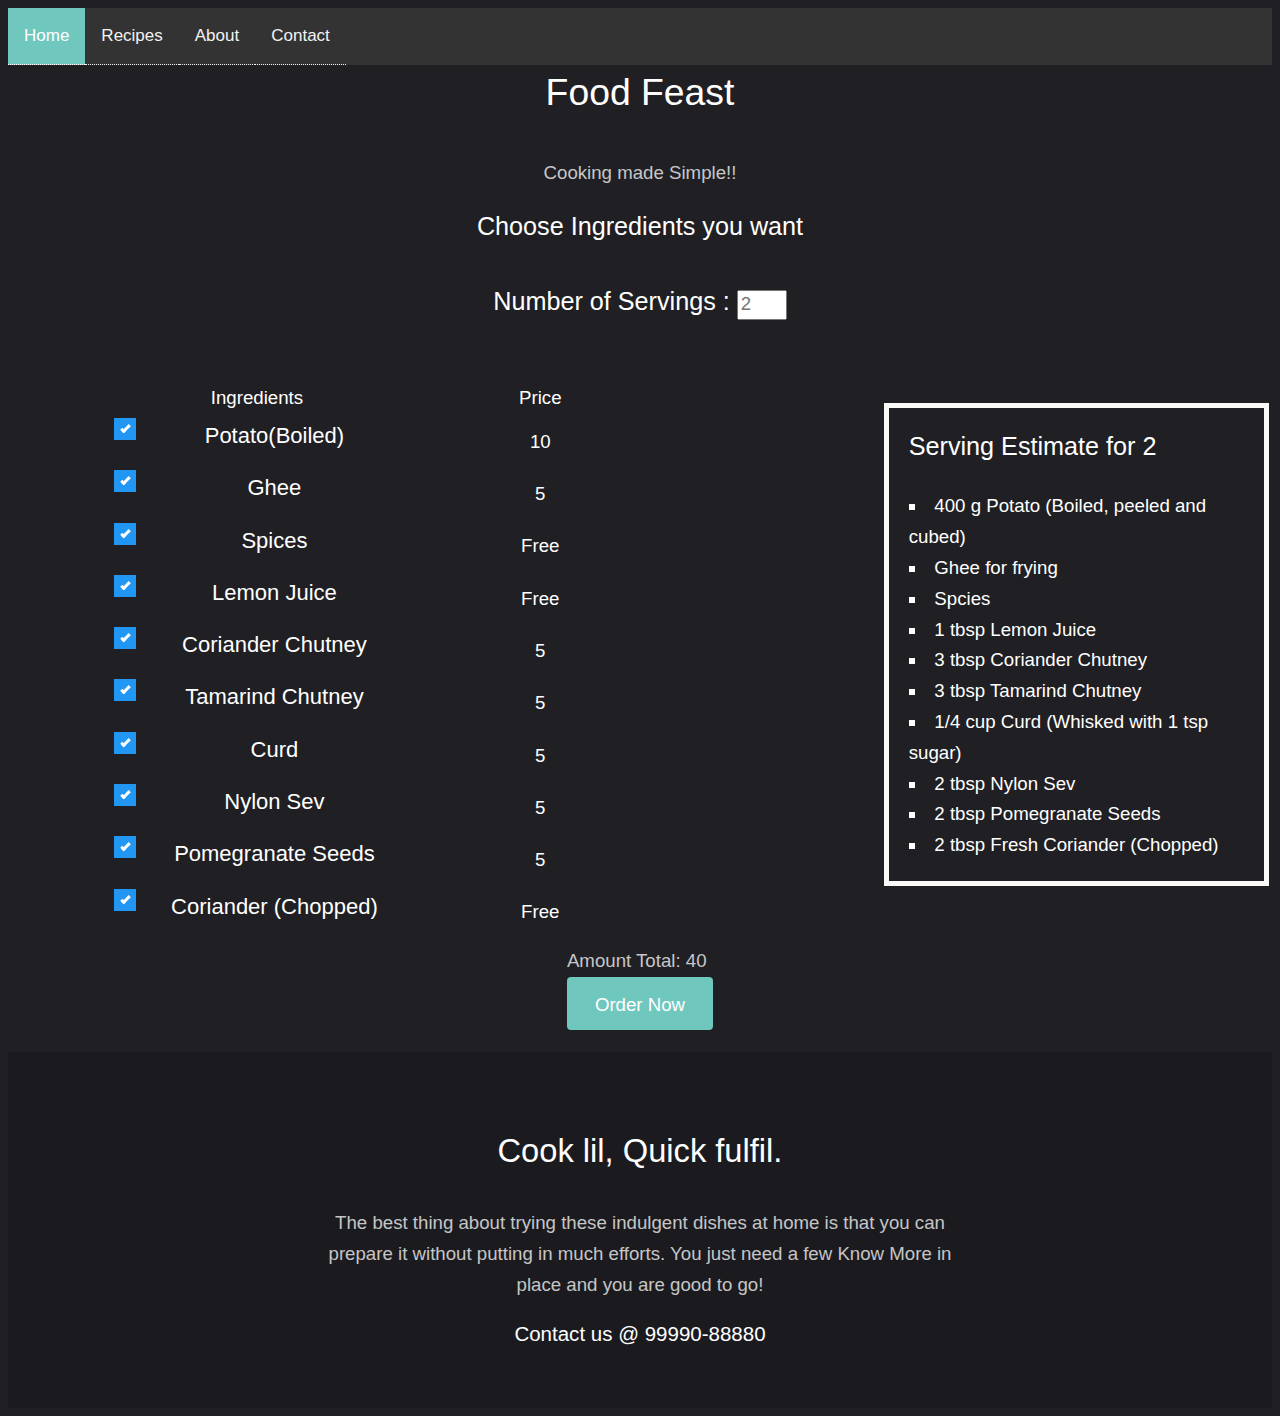
<file: AlooChaat.html>
<!DOCTYPE HTML>
<html>
	<head>
		<title>Aloo Chaat Ingredients</title>
		<meta charset="utf-8" />
		<meta name="viewport" content="width=device-width, initial-scale=1" />
		<link rel="stylesheet" href="main.css" />
	</head>
	<style>
		.topnav {
  overflow: hidden;
  background-color: #333;
}

.topnav a {
  float: left;
  color: #f2f2f2;
  text-align: center;
  padding: 14px 16px;
  text-decoration: none;
  font-size: 17px;
}

.topnav a:hover {
  background-color: #ddd;
  color: black;
}

.topnav a.active {
  background-color: #70c7be;
  color: white;</style>
	<body>
		<div class="topnav">
  <a class="active" href="index.html">Home</a>
  <a href="recipe.html">Recipes</a>
  <a href="about.html">About</a>
  <a href="contact.html">Contact</a>
</div>
					<div class="inner">
						<header>
							<h1 style="text-align: center">Food Feast</h1>
							<p style="text-align: center">Cooking made Simple!!<br />
							</p>
						</header>
					</div>
		<h3 align="center">
			<strong>Choose Ingredients you want</strong><br><br>
		  <label >Number of Servings : </label>
	    
	    <input type="number" step="2" class="style2" style="color: black; width: 50px; height: 30px;" min="2" max="69" placeholder="2" required>
		</h3>
<form>
  <table>
	<tr>
		<td>
		
  <table class="shobhit" >
	  <br>
	<tr>
<td>
		<label>Ingredients</label>
		</td>
		<td>
		<label>Price</label>
			</td>
</tr>
	  <tr>
		
	    <td>
              <label class="container" p>Potato(Boiled)
              <input type="checkbox" checked="checked">
              <span class="checkmark"></span>
              </label>
	    </td>
			<td>
			<label>10</label><br>
			</td>
</tr>
		<tr>
<td>
           <label class="container">Ghee
              <input type="checkbox" checked="checked">
              <span class="checkmark"></span>
              </label>
		  </td>
			<td>
			<label>5</label><br>
			</td>
</tr>
		<tr>
<td>
           <label class="container">Spices
              <input type="checkbox" checked="checked">
              <span class="checkmark"></span>
              </label>
		  </td>
			<td>
			<label>Free</label><br>
			</td>
</tr><tr>
<td>
           <label class="container">Lemon Juice
              <input type="checkbox" checked="checked">
              <span class="checkmark"></span>
              </label>
		  </td>
			<td>
			<label>Free</label><br>
			</td>
</tr><tr>
<td>
           <label class="container">Coriander Chutney
              <input type="checkbox" checked="checked">
              <span class="checkmark"></span>
              </label>
		  </td>
			<td>
			<label>5</label><br>
			
			</td>
			
    </tr><tr>
<td>
           <label class="container">Tamarind Chutney
              <input type="checkbox" checked="checked">
              <span class="checkmark"></span>
              </label>
		  </td>
			<td>
			<label>5</label><br>
			</td>
</tr><tr>
<td>
           <label class="container">Curd 
              <input type="checkbox" checked="checked">
              <span class="checkmark"></span>
              </label>
		  </td>
			<td>
			<label>5</label><br>
			
			</td>
			
    </tr>
		
    <tr>
<td>
           <label class="container">Nylon Sev
              <input type="checkbox" checked="checked">
              <span class="checkmark"></span>
              </label>
		  </td>
			<td>
			<label>5</label><br>
			
			</td>
			
    </tr><tr>
<td>
           <label class="container">Pomegranate Seeds
              <input type="checkbox" checked="checked">
              <span class="checkmark"></span>
              </label>
		  </td>
			<td>
			<label>5</label><br>
			
			</td>
			
    </tr><tr>
<td>
           <label class="container">Coriander (Chopped)
              <input type="checkbox" checked="checked">
              <span class="checkmark"></span>
              </label>
		  </td>
			<td>
			<label>Free</label><br>
			
			</td>
			
    </tr>
	  
    </table>
		</td>
		<td>
			<ul style="border: thick solid #FBF8F8; padding: 20px"><h3 style="color: white">Serving Estimate for 2</h3><li style="list-style: square; color: white; list-style-position: inside ">400 g Potato (Boiled, peeled and cubed)</li>
				<li style="list-style: square; color: white; list-style-position: inside ">Ghee for frying</li>
				<li style="list-style: square; color: white; list-style-position: inside ">Spcies</li>
				<li style="list-style: square; color: white; list-style-position: inside ">1 tbsp Lemon Juice</li>
				<li style="list-style: square; color: white; list-style-position: inside ">3 tbsp Coriander Chutney</li>
				<li style="list-style: square; color: white; list-style-position: inside ">3 tbsp Tamarind Chutney</li>
				<li style="list-style: square; color: white; list-style-position: inside ">1/4 cup Curd (Whisked with 1 tsp sugar)</li>
				<li style="list-style: square; color: white; list-style-position: inside ">2 tbsp Nylon Sev</li>
				<li style="list-style: square; color: white; list-style-position: inside ">2 tbsp Pomegranate Seeds</li>
				<li style="list-style: square; color: white; list-style-position: inside ">2 tbsp Fresh Coriander (Chopped)</li>
			</ul>
		</td>
	  </tr>
	</table>
	<table style="margin-left: auto; margin-right: auto">
	 <tr > 
		    <td>Amount Total: 40 <a href="Payment.html" class="button fit" >Order Now</a></td>
      </tr></table>
  </form>
  
  

				<footer id="footer">
					<div class="inner">
						<h2>Cook lil, Quick fulfil.</h2>
						<p>The best thing about trying these indulgent dishes at home is that you can prepare it without putting in much efforts. You just need a few Know More in place and you are good to go! </p>
						<h4>Contact us @ 99990-88880</h4>
					</div>
				</footer>
	</body>
</html>
</file>
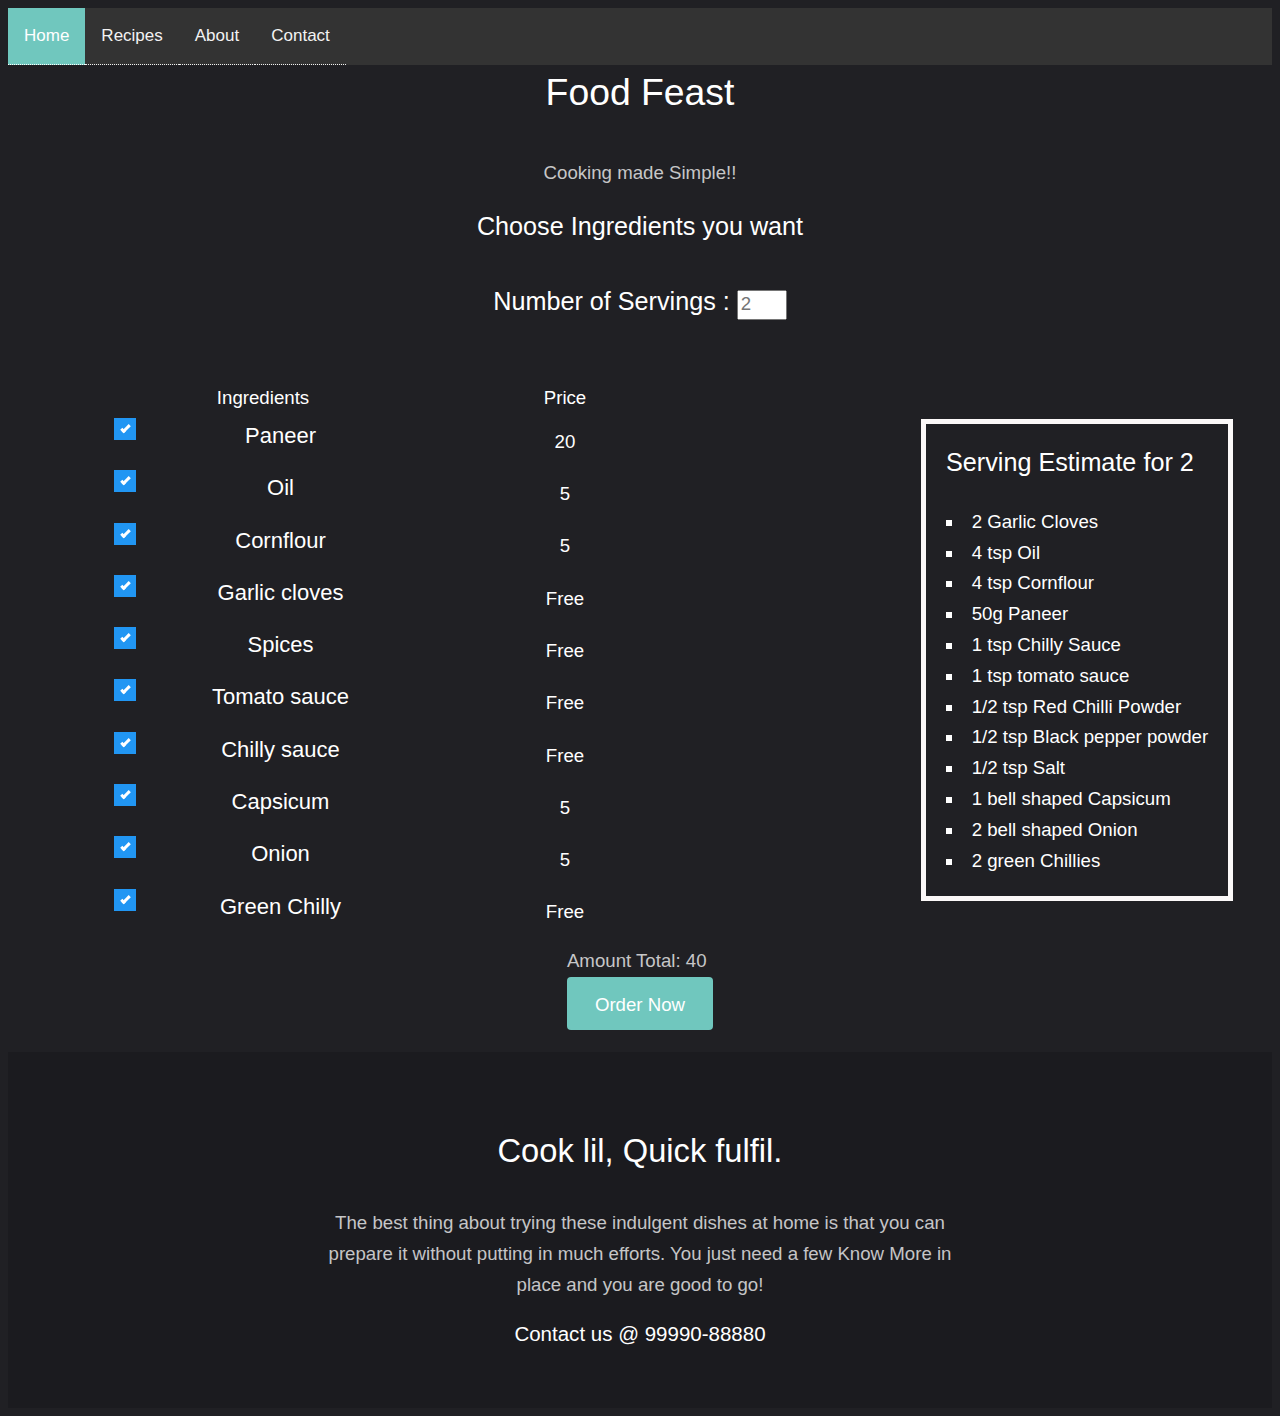
<file: Cheesechilly.html>
<!DOCTYPE HTML>
<html>
	<head>
		<title>CheeseChilly Ingredients</title>
		<meta charset="utf-8" />
		<meta name="viewport" content="width=device-width, initial-scale=1" />
		<link rel="stylesheet" href="main.css" />
	</head><style>
		.topnav {
  overflow: hidden;
  background-color: #333;
}

.topnav a {
  float: left;
  color: #f2f2f2;
  text-align: center;
  padding: 14px 16px;
  text-decoration: none;
  font-size: 17px;
}

.topnav a:hover {
  background-color: #ddd;
  color: black;
}

.topnav a.active {
  background-color: #70c7be;
  color: white;</style>
	<body><div class="topnav">
  <a class="active" href="index.html">Home</a>
  <a href="recipe.html">Recipes</a>
  <a href="about.html">About</a>
  <a href="contact.html">Contact</a>
</div> 
					<div class="inner">
						<header>
							<h1 style="text-align: center">Food Feast</h1>
							<p style="text-align: center">Cooking made Simple!!<br />
							</p>
						</header>
					</div>
		<h3 align="center">
			<strong>Choose Ingredients you want</strong><br><br>
		  <label >Number of Servings : </label>
	    
	    <input type="number" step="2" class="style2" style="color: black; width: 50px; height: 30px;" min="2" max="69" placeholder="2" required>
		</h3>
<form>
  <table>
	<tr>
		<td>
		
  <table class="shobhit" >
	  <br>
	<tr>
<td>
		<label>Ingredients</label>
		</td>
		<td>
		<label>Price</label>
			</td>
</tr>
	  <tr>
		
	    <td>
              <label class="container" p>Paneer
              <input type="checkbox" checked="checked">
              <span class="checkmark"></span>
              </label>
	    </td>
			<td>
			<label>20</label><br>
			</td>
</tr>
		<tr>
<td>
           <label class="container">Oil
              <input type="checkbox" checked="checked">
              <span class="checkmark"></span>
              </label>
		  </td>
			<td>
			<label>5</label><br>
			</td>
</tr>
		<tr>
<td>
           <label class="container">Cornflour
              <input type="checkbox" checked="checked">
              <span class="checkmark"></span>
              </label>
		  </td>
			<td>
			<label>5</label><br>
			</td>
</tr><tr>
<td>
           <label class="container">Garlic cloves
              <input type="checkbox" checked="checked">
              <span class="checkmark"></span>
              </label>
		  </td>
			<td>
			<label>Free</label><br>
			</td>
</tr><tr>
<td>
           <label class="container">Spices
              <input type="checkbox" checked="checked">
              <span class="checkmark"></span>
              </label>
		  </td>
			<td>
			<label>Free</label><br>
			
			</td>
			
    </tr><tr>
<td>
           <label class="container">Tomato sauce
              <input type="checkbox" checked="checked">
              <span class="checkmark"></span>
              </label>
		  </td>
			<td>
			<label>Free</label><br>
			</td>
</tr><tr>
<td>
           <label class="container">Chilly sauce
              <input type="checkbox" checked="checked">
              <span class="checkmark"></span>
              </label>
		  </td>
			<td>
			<label>Free</label><br>
			
			</td>
			
    </tr>
<tr>
<td>
           <label class="container">Capsicum
              <input type="checkbox" checked="checked">
              <span class="checkmark"></span>
              </label>
		  </td>
			<td>
			<label>5</label><br>
			
			</td>
			
    </tr><tr>
<td>
           <label class="container">Onion
              <input type="checkbox" checked="checked">
              <span class="checkmark"></span>
              </label>
		  </td>
			<td>
			<label>5</label><br>
			
			</td>
			
    </tr><tr>
<td>
           <label class="container">Green Chilly
              <input type="checkbox" checked="checked">
              <span class="checkmark"></span>
              </label>
		  </td>
			<td>
			<label>Free</label><br>
			</td>
    </tr>  
    </table>
		</td>
		<td><br>
			<ul style="border: thick solid #FBF8F8; padding: 20px"><h3 style="color: white">Serving Estimate for 2</h3>
                                <li style="list-style: square; color: white; list-style-position: inside ">2 Garlic Cloves</li>
				<li style="list-style: square; color: white; list-style-position: inside ">4 tsp Oil</li>
				<li style="list-style: square; color: white; list-style-position: inside ">4 tsp Cornflour</li>
				<li style="list-style: square; color: white; list-style-position: inside ">50g Paneer</li>
				<li style="list-style: square; color: white; list-style-position: inside ">1 tsp Chilly Sauce</li>
                                <li style="list-style: square; color: white; list-style-position: inside ">1 tsp tomato sauce</li>
				<li style="list-style: square; color: white; list-style-position: inside ">1/2 tsp Red Chilli Powder</li>
				<li style="list-style: square; color: white; list-style-position: inside ">1/2 tsp Black pepper powder</li>
				<li style="list-style: square; color: white; list-style-position: inside ">1/2 tsp Salt</li>
				<li style="list-style: square; color: white; list-style-position: inside ">1 bell shaped Capsicum</li>
                                <li style="list-style: square; color: white; list-style-position: inside ">2 bell shaped Onion</li>
				<li style="list-style: square; color: white; list-style-position: inside ">2 green Chillies</li>
			</ul>
		</td>
	  </tr>
	</table>
	<table style="margin-left: auto; margin-right: auto">
	 <tr > 
		    <td>Amount Total: 40 <a href="Payment.html" class="button fit" >Order Now</a></td>
      </tr></table>
  </form>
 
  

				<footer id="footer">
					<div class="inner">
						<h2>Cook lil, Quick fulfil.</h2>
						<p>The best thing about trying these indulgent dishes at home is that you can prepare it without putting in much efforts. You just need a few Know More in place and you are good to go! </p>
						<h4>Contact us @ 99990-88880</h4>

						
						
					</div>
				</footer>

	
	</body>
</html>
</file>
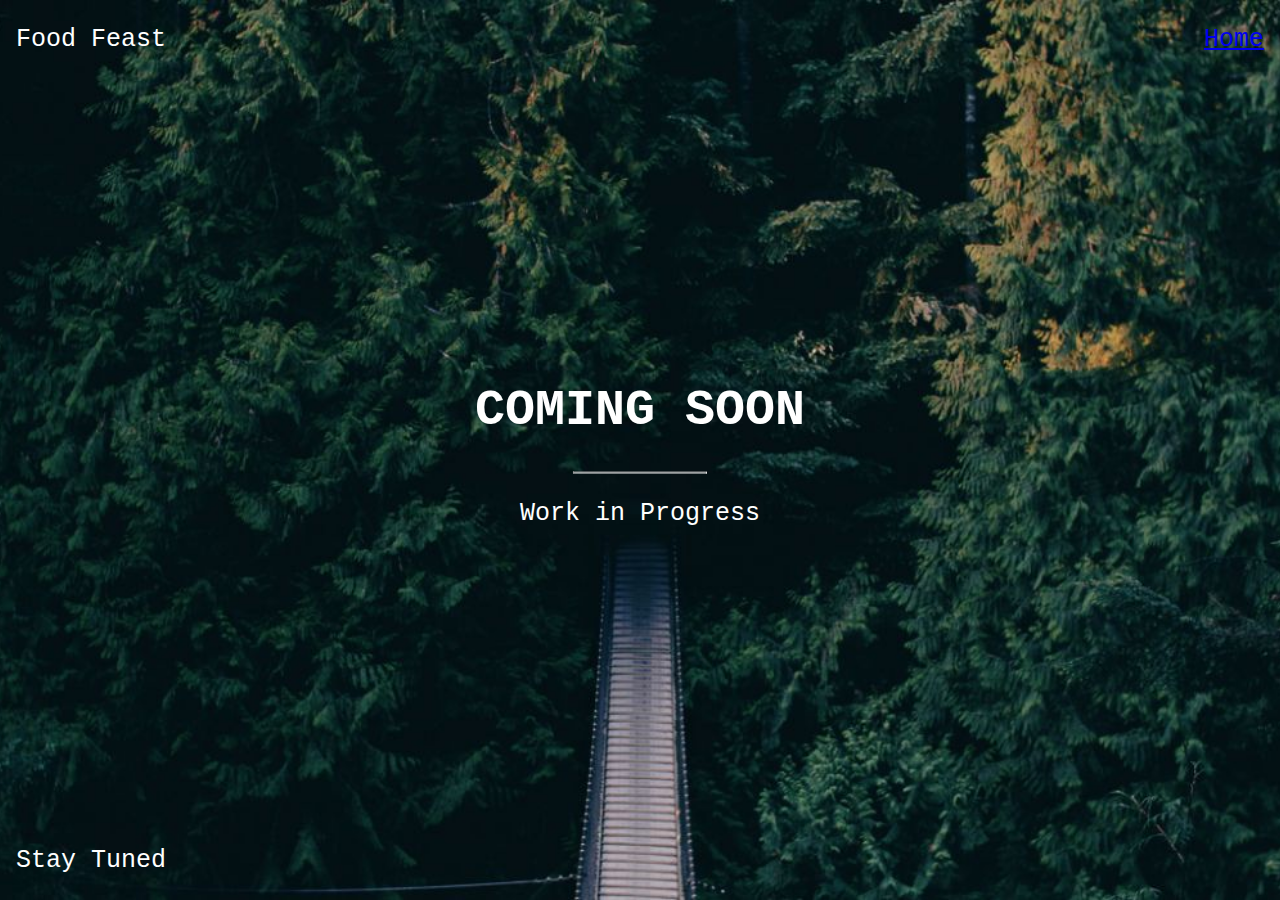
<file: ComingSoon.html>
<!DOCTYPE html>
<html>
<style>
body, html {
  height: 100%;
  margin: 0;
}
a:visited {
  color: white;
  background-color: transparent;
  text-decoration: none;
}

.bgimg {
  background-image: url('bgbg2.jpg');
  height: 100%;
  background-position: center;
  background-size: cover;
  position: relative;
  color: white;
  font-family: "Courier New", Courier, monospace;
  font-size: 25px;
}
.topright{
  
  position: absolute;
  top:0;
  right: 16px;
}
.topleft {
  position: absolute;
  top: 0;
  left: 16px;
}

.bottomleft {
  position: absolute;
  bottom: 0;
  left: 16px;
}

.middle {
  position: absolute;
  top: 50%;
  left: 50%;
  transform: translate(-50%, -50%);
  text-align: center;
}

hr {
  margin: auto;
  width: 40%;
}

</style>
<body>

<div class="bgimg">
  <div class="topleft">
    <p>Food Feast</p>
  </div>
  <div class="middle">
    <h1>COMING SOON</h1>
    <hr>
    <p>Work in Progress</p>
  </div>
  <div class="bottomleft">
    <p>Stay Tuned</p>
  </div>
  <div class="topright">
    <p><a href="index.html">Home</p>
</div>

</body>
</html>
</file>
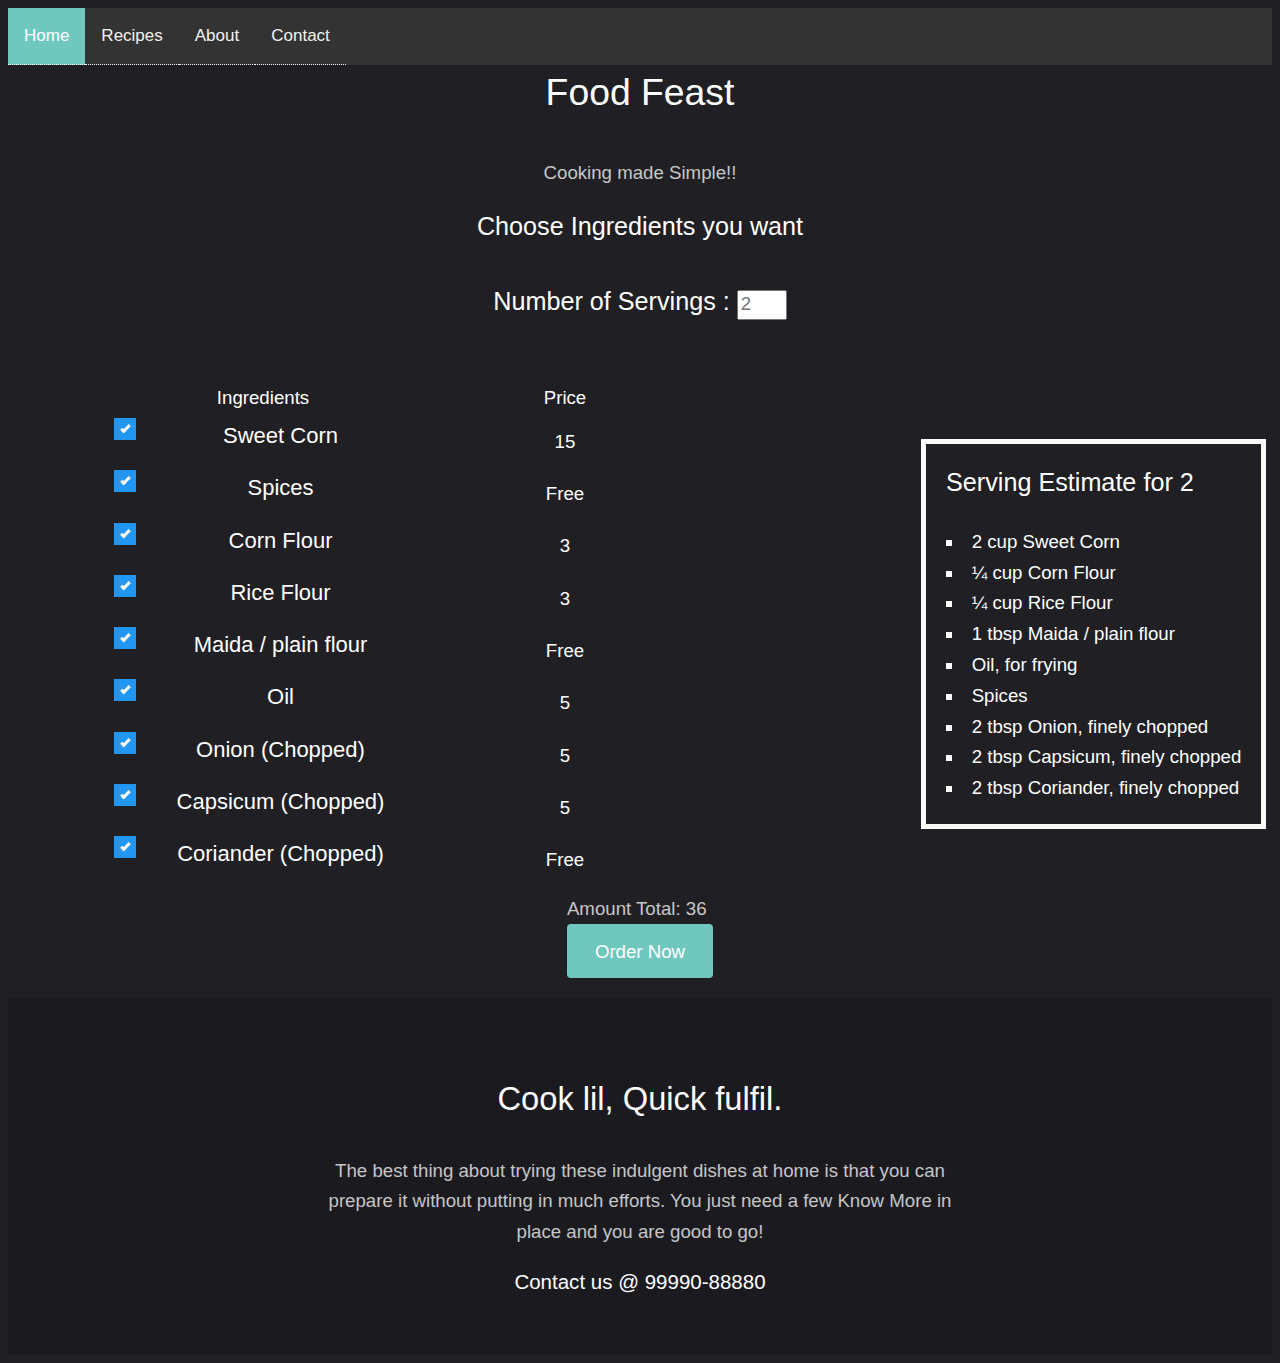
<file: CrispyCorn.html>
<!DOCTYPE HTML>
<html>
	<head>
		<title>CrispyCorn Ingredients</title>
		<meta charset="utf-8" />
		<meta name="viewport" content="width=device-width, initial-scale=1" />
		<link rel="stylesheet" href="main.css" />
	</head><style>
		.topnav {
  overflow: hidden;
  background-color: #333;
}

.topnav a {
  float: left;
  color: #f2f2f2;
  text-align: center;
  padding: 14px 16px;
  text-decoration: none;
  font-size: 17px;
}

.topnav a:hover {
  background-color: #ddd;
  color: black;
}

.topnav a.active {
  background-color: #70c7be;
  color: white;</style>
	<body> <div class="topnav">
  <a class="active" href="index.html">Home</a>
  <a href="recipe.html">Recipes</a>
  <a href="about.html">About</a>
  <a href="contact.html">Contact</a>
</div>
					<div class="inner">
						<header>
							<h1 style="text-align: center">Food Feast</h1>
							<p style="text-align: center">Cooking made Simple!!<br />
							</p>
						</header>
					</div>
		<h3 align="center">
			<strong>Choose Ingredients you want</strong><br><br>
		  <label >Number of Servings : </label>
	    
	    <input type="number" step="2" class="style2" style="color: black; width: 50px; height: 30px;" min="2" max="69" placeholder="2" required>
		</h3>
<form>
  <table>
	<tr>
		<td>
		
  <table class="shobhit" >
	  <br>
	<tr>
<td>
		<label>Ingredients</label>
		</td>
		<td>
		<label>Price</label>
			</td>
</tr>

		<tr>
<td>
           <label class="container">Sweet Corn
              <input type="checkbox" checked="checked">
              <span class="checkmark"></span>
              </label>
		  </td>
			<td>
			<label>15</label><br>
			</td>
</tr>
		<tr>
<td>
           <label class="container">Spices
              <input type="checkbox" checked="checked">
              <span class="checkmark"></span>
              </label>
		  </td>
			<td>
			<label>Free</label><br>
			</td>
</tr><tr>
<td>
           <label class="container">Corn Flour
           	<input type="checkbox" checked="checked">
              <span class="checkmark"></span>
              </label>
		  </td>
			<td>
			<label>3</label><br>
			</td>
</tr><tr>
<td>
           <label class="container">Rice Flour
              <input type="checkbox" checked="checked">
              <span class="checkmark"></span>
              </label>
		  </td>
			<td>
			<label>3</label><br>
			
			</td>
			
    </tr><tr>
<td>
           <label class="container">Maida / plain flour
              <input type="checkbox" checked="checked">
              <span class="checkmark"></span>
              </label>
		  </td>
			<td>
			<label>Free</label><br>
			</td>
</tr><tr>
<td>
           <label class="container">Oil 
              <input type="checkbox" checked="checked">
              <span class="checkmark"></span>
              </label>
		  </td>
			<td>
			<label>5</label><br>
			
			</td>
			
    </tr>
		
    <tr>
<td>
           <label class="container">Onion (Chopped)
              <input type="checkbox" checked="checked">
              <span class="checkmark"></span>
              </label>
		  </td>
			<td>
			<label>5</label><br>
			
			</td>
			
    </tr><tr>
<td>
           <label class="container">Capsicum (Chopped)
              <input type="checkbox" checked="checked">
              <span class="checkmark"></span>
              </label>
		  </td>
			<td>
			<label>5</label><br>
			
			</td>
			
    </tr><tr>
<td>
           <label class="container">Coriander (Chopped)
              <input type="checkbox" checked="checked">
              <span class="checkmark"></span>
              </label>
		  </td>
			<td>
			<label>Free</label><br>
			
			</td>
			
    </tr>
	  
    </table>
		</td>
		<td><br>
			<ul style="border: thick solid #FBF8F8; padding: 20px"><h3 style="color: white">Serving Estimate for 2</h3><li style="list-style: square; color: white; list-style-position: inside ">2 cup Sweet Corn</li>
				<li style="list-style: square; color: white; list-style-position: inside ">¼ cup Corn Flour
</li>
				<li style="list-style: square; color: white; list-style-position: inside ">¼ cup Rice Flour</li>
				<li style="list-style: square; color: white; list-style-position: inside ">1 tbsp Maida / plain flour
</li>
				<li style="list-style: square; color: white; list-style-position: inside ">Oil, for frying
</li>
				<li style="list-style: square; color: white; list-style-position: inside ">Spices</li>
				<li style="list-style: square; color: white; list-style-position: inside ">2 tbsp Onion, finely chopped
</li>
				<li style="list-style: square; color: white; list-style-position: inside ">2 tbsp Capsicum, finely chopped
</li>
				<li style="list-style: square; color: white; list-style-position: inside ">2 tbsp Coriander, finely chopped
</li>
				
			</ul>
		</td>
	  </tr>
	</table>
	<table style="margin-left: auto; margin-right: auto">
	 <tr > 
		    <td>Amount Total: 36 <a href="Payment.html" class="button fit" >Order Now</a></td>
      </tr></table>
  </form>

  			<footer id="footer">
					<div class="inner">
						<h2>Cook lil, Quick fulfil.</h2>
						<p>The best thing about trying these indulgent dishes at home is that you can prepare it without putting in much efforts. You just need a few Know More in place and you are good to go! </p>
						<h4>Contact us @ 99990-88880</h4>

						
						
					</div>
				</footer>

	
	</body>
</html>
</file>
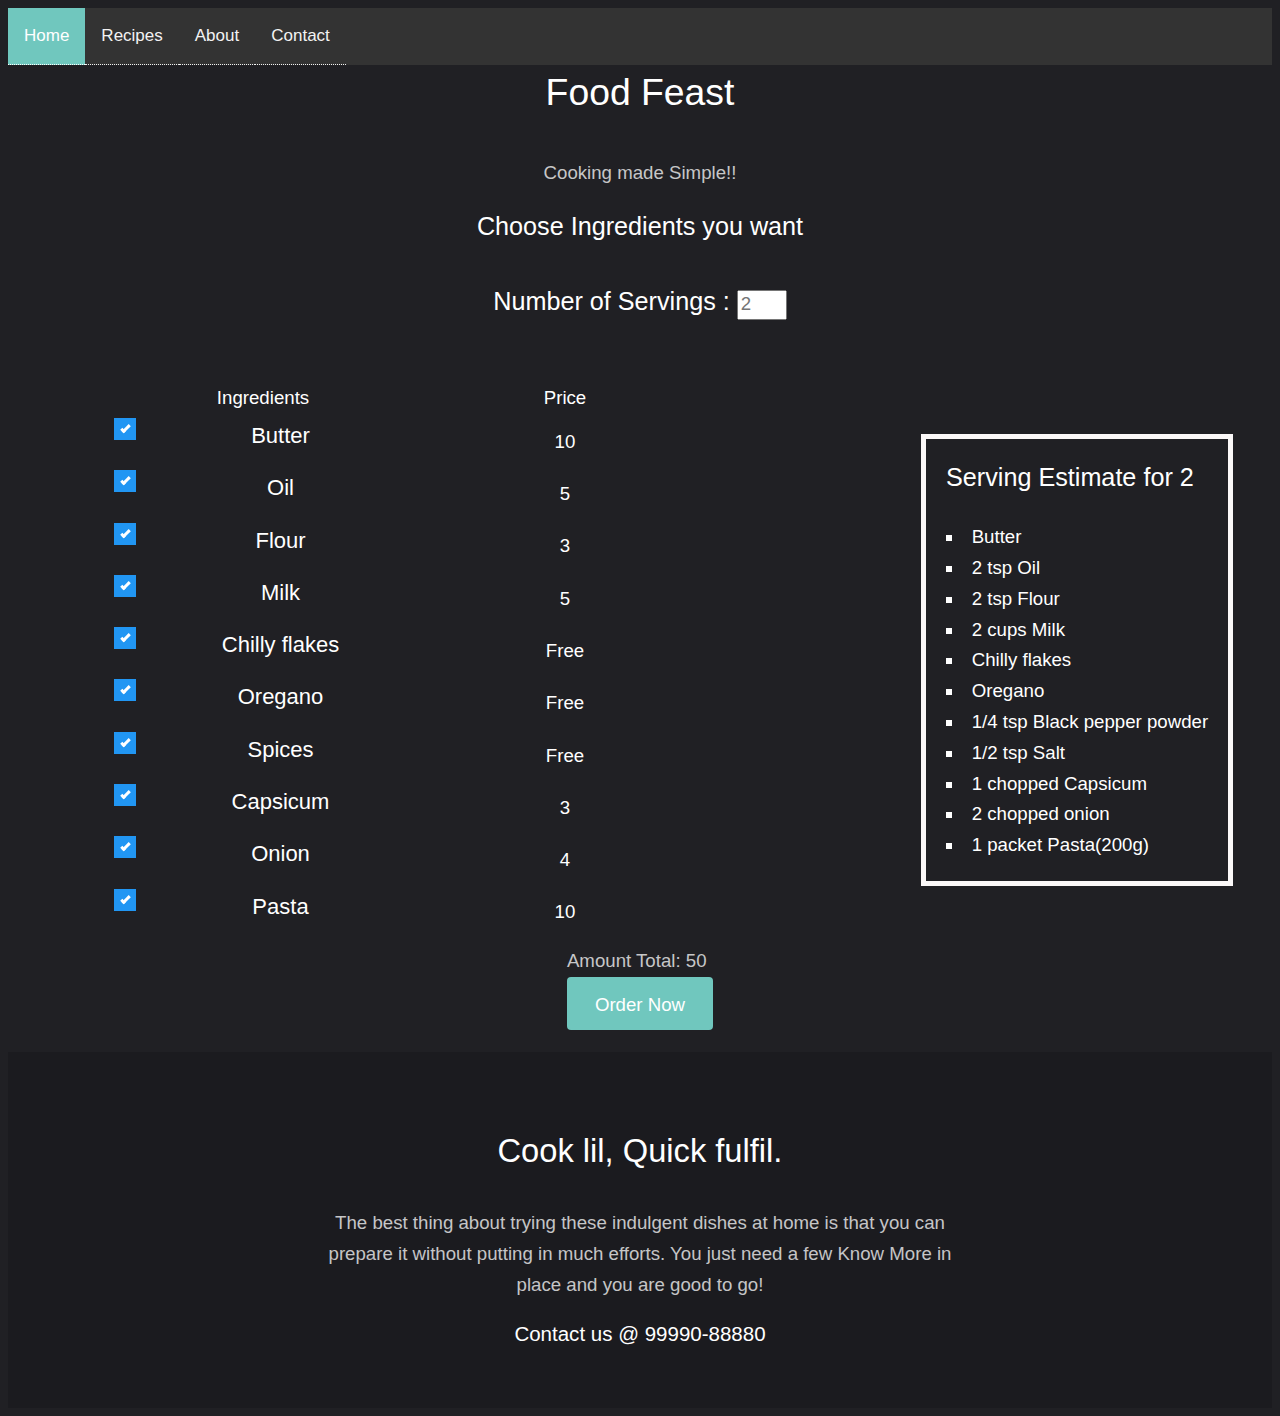
<file: Pasta.html>
<!DOCTYPE HTML>
<html>
	<head>
		<title>Pasta Ingredients</title>
		<meta charset="utf-8" />
		<meta name="viewport" content="width=device-width, initial-scale=1" />
		<link rel="stylesheet" href="main.css" />
	</head>
	<style>
		
.topnav {
  overflow: hidden;
  background-color: #333;
}

.topnav a {
  float: left;
  color: #f2f2f2;
  text-align: center;
  padding: 14px 16px;
  text-decoration: none;
  font-size: 17px;
}

.topnav a:hover {
  background-color: #ddd;
  color: black;
}

.topnav a.active {
  background-color: #70c7be;
  color: white;</style>
	<body >
		<div class="topnav">
  <a class="active" href="index.html">Home</a>
  <a href="recipe.html">Recipes</a>
  <a href="about.html">About</a>
  <a href="contact.html">Contact</a>
</div>
					<div class="inner">
						<header>
						<h1 style="text-align: center">Food Feast</h1>
							<p style="text-align: center">Cooking made Simple!!<br />
							</p>
						</header>
					</div>
		<h3 align="center">
			<strong>Choose Ingredients you want</strong><br><br>
		  <label >Number of Servings : </label>
	    
	    <input type="number" step="2" class="style2" style="color: black; width: 50px; height: 30px;" min="2" max="69" placeholder="2" required>
		</h3>
<form>
  <table>
	<tr>
		<td>
		
  <table class="shobhit" >
	  <br>
	<tr>
<td>
		<label>Ingredients</label>
		</td>
		<td>
		<label>Price</label>
			</td>
</tr>
	  <tr>
		
	    <td>
              <label class="container" p>Butter
              <input type="checkbox" checked="checked">
              <span class="checkmark"></span>
              </label>
	    </td>
			<td>
			<label>10</label><br>
			</td>
</tr>
		<tr>
<td>
           <label class="container">Oil
              <input type="checkbox" checked="checked">
              <span class="checkmark"></span>
              </label>
		  </td>
			<td>
			<label>5</label><br>
			</td>
</tr>
		<tr>
<td>
           <label class="container">Flour
              <input type="checkbox" checked="checked">
              <span class="checkmark"></span>
              </label>
		  </td>
			<td>
			<label>3</label><br>
			</td>
</tr><tr>
<td>
           <label class="container">Milk
              <input type="checkbox" checked="checked">
              <span class="checkmark"></span>
              </label>
		  </td>
			<td>
			<label>5</label><br>
			</td>
</tr><tr>
<td>
           <label class="container">Chilly flakes
              <input type="checkbox" checked="checked">
              <span class="checkmark"></span>
              </label>
		  </td>
			<td>
			<label>Free</label><br>
			
			</td>
			
    </tr><tr>
<td>
           <label class="container">Oregano
              <input type="checkbox" checked="checked">
              <span class="checkmark"></span>
              </label>
		  </td>
			<td>
			<label>Free</label><br>
			</td>
</tr><tr>
<td>
           <label class="container">Spices
              <input type="checkbox" checked="checked">
              <span class="checkmark"></span>
              </label>
		  </td>
			<td>
			<label>Free</label><br>
			
			</td>
			
    </tr>
<tr>
<td>
           <label class="container">Capsicum
              <input type="checkbox" checked="checked">
              <span class="checkmark"></span>
              </label>
		  </td>
			<td>
			<label>3</label><br>
			
			</td>
			
    </tr><tr>
<td>
           <label class="container">Onion
              <input type="checkbox" checked="checked">
              <span class="checkmark"></span>
              </label>
		  </td>
			<td>
			<label>4</label><br>
			
			</td>
			
    </tr><tr>
<td>
           <label class="container">Pasta
              <input type="checkbox" checked="checked">
              <span class="checkmark"></span>
              </label>
		  </td>
			<td>
			<label>10</label><br>
			
			</td>
			
    </tr>
		
    
	  
    </table>
		</td>
		<td><br>
			<ul style="border: thick solid #FBF8F8; padding: 20px">
                              <h3 style="color: white">Serving Estimate for 2</h3>  <li style="list-style: square; color: white; list-style-position: inside ">Butter</li>
				<li style="list-style: square; color: white; list-style-position: inside ">2 tsp Oil</li>
				<li style="list-style: square; color: white; list-style-position: inside ">2 tsp Flour</li>
				<li style="list-style: square; color: white; list-style-position: inside ">2 cups Milk</li>
				<li style="list-style: square; color: white; list-style-position: inside ">Chilly flakes</li>
				<li style="list-style: square; color: white; list-style-position: inside ">Oregano</li>
				<li style="list-style: square; color: white; list-style-position: inside ">1/4 tsp Black pepper powder</li>
				<li style="list-style: square; color: white; list-style-position: inside ">1/2 tsp Salt</li>
				<li style="list-style: square; color: white; list-style-position: inside ">1 chopped Capsicum</li>
                                <li style="list-style: square; color: white; list-style-position: inside ">2 chopped onion</li>
				<li style="list-style: square; color: white; list-style-position: inside ">1 packet Pasta(200g)</li>
			</ul>
		</td>
	  </tr>
	</table>
	<table style="margin-left: auto; margin-right: auto">
	 <tr > 
		    <td>Amount Total: 50 <a href="Payment.html" class="button fit" >Order Now</a></td>
      </tr></table>
  </form>

  		<footer id="footer">
					<div class="inner">
						<h2>Cook lil, Quick fulfil.</h2>
						<p>The best thing about trying these indulgent dishes at home is that you can prepare it without putting in much efforts. You just need a few Know More in place and you are good to go! </p>
						<h4>Contact us @ 99990-88880</h4>
					</div>
				</footer>
	</body>
</html>
</file>
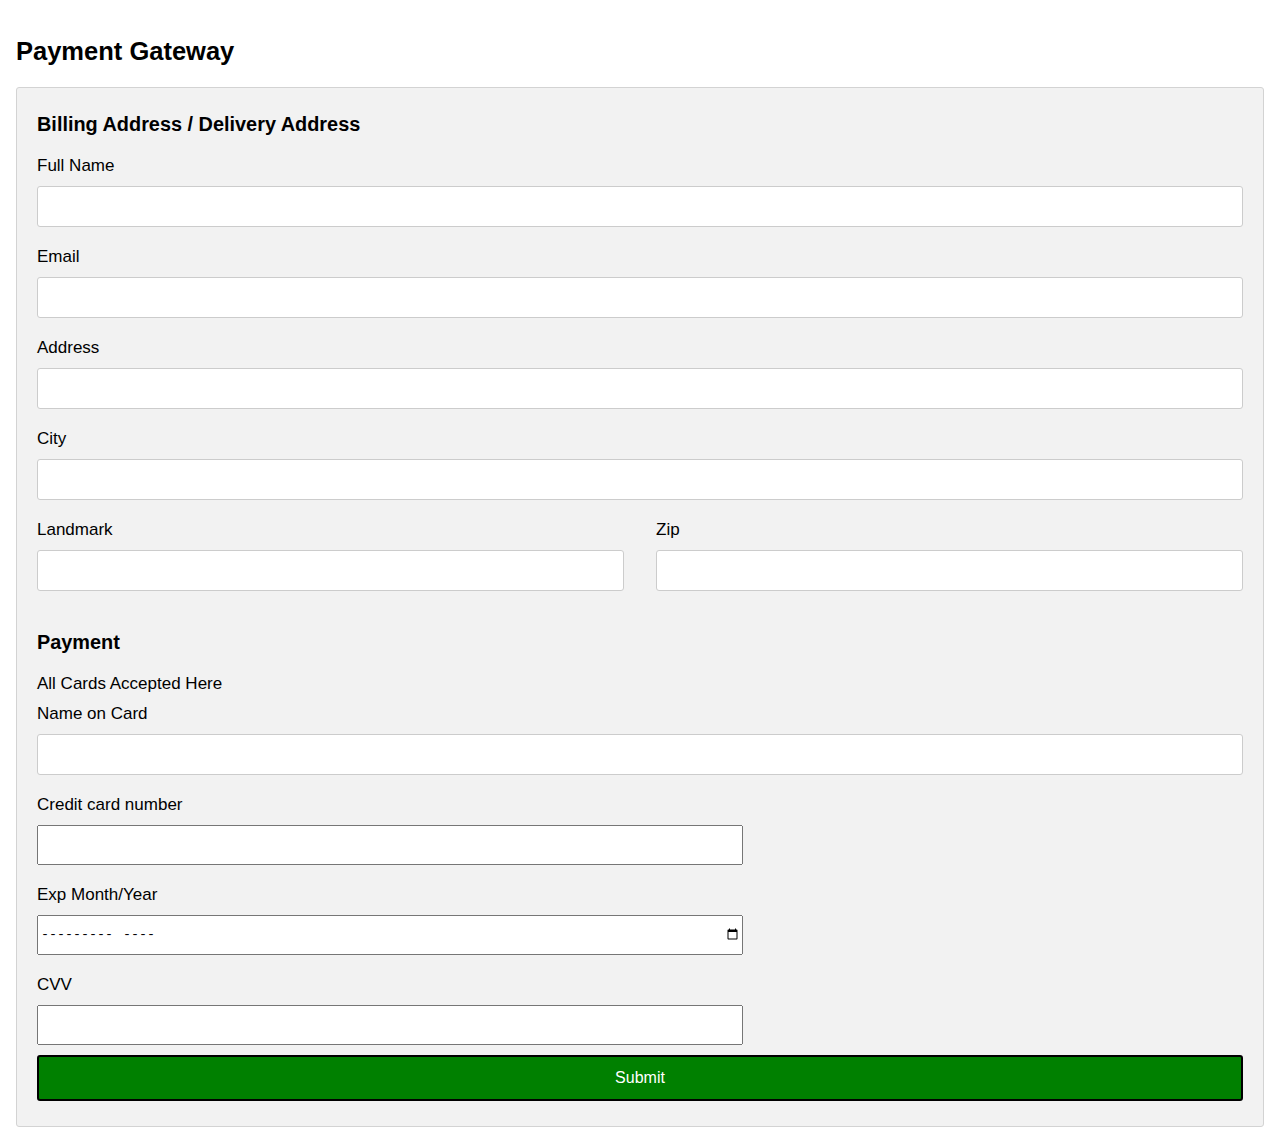
<file: Payment.html>
<!DOCTYPE html>
<html>
<head>
<meta name="viewport" content="width=device-width, initial-scale=1">
<style>
body {
  font-family: Arial;
  font-size: 17px;
  padding: 8px;
}
* {
  box-sizing: border-box;
}
.row {
  display: -ms-flexbox; /* IE10 */
  display: flex;
  -ms-flex-wrap: wrap; /* IE10 */
  flex-wrap: wrap;
  margin: 0 -16px;
}
.col-25 {
  -ms-flex: 25%; /* IE10 */
  flex: 25%;
}
.col-50 {
  -ms-flex: 50%; /* IE10 */
  flex: 50%;
}

.col-75 {
  -ms-flex: 75%; /* IE10 */
  flex: 75%;
}

.col-25,
.col-50,
.col-75 {
  padding: 0 16px;
}

.container {
  background-color: #f2f2f2;
  padding: 5px 20px 15px 20px;
  border: 1px solid lightgrey;
  border-radius: 3px;
}

input[type=text] {
  width: 100%;
  margin-bottom: 20px;
  padding: 12px;
  border: 1px solid #ccc;
  border-radius: 3px;
}

label {
  margin-bottom: 10px;
  display: block;
}

.icon-container {
  margin-bottom: 20px;
  padding: 7px 0;
  font-size: 24px;
}

.btn {
  background-color: #4CAF50;
  color: white;
  padding: 12px;
  margin: 10px 0;
  border: none;
  width: 100%;
  border-radius: 3px;
  cursor: pointer;
  font-size: 17px;
}

.btn:hover {
  background-color: #45a049;
}

a {
  color: #2196F3;
}

hr {
  border: 1px solid lightgrey;
}

span.price {
  float: right;
  color: grey;
}
@media (max-width: 800px) {
  .row {
    flex-direction: column-reverse;
  }
  .col-25 {
    margin-bottom: 20px;
  }
}
.btn {
  border: 2px solid black;
  background-color: green;
  color: white;
  padding: 12px 24px;
  font-size: 16px;
  cursor: pointer;
}


/* Green */
.success {
  border-color: #4CAF50;
  color: white;
}

.success:hover {
  background-color: #4CAF50;
  color: white;
}
/* Blue */
.info {
 border-color: #4CAF50;
  color: white;
}

.info:hover {
   background-color: #4CAF50;
  color: white;
}
/* The Modal (background) */
.modal {
  display: none; /* Hidden by default */
  position: fixed; /* Stay in place */
  z-index: 1; /* Sit on top */
  padding-top: 100px; /* Location of the box */
  left: 0;
  top: 0;
  width: 100%; /* Full width */
  height: 100%; /* Full height */
  overflow: auto; /* Enable scroll if needed */
  background-color: rgb(0,0,0); /* Fallback color */
  background-color: rgba(0,0,0,0.4); /* Black w/ opacity */
}

/* Modal Content */
.modal-content {
  background-color: #fefefe;
  margin: auto;
  padding: 20px;
  border: 1px solid #888;
  width: 80%;
}

/* The Close Button */
.close {
  color: #aaaaaa;
  float: right;
  font-size: 28px;
  font-weight: bold;
}

.close:hover,
.close:focus {
  color: #000;
  text-decoration: none;
  cursor: pointer;
}
</style>
</head>
<body>

<h2>Payment Gateway</h2>
<div class="row">
  <div class="col-75">
    <div class="container">
    <form class="form" id="form" onsubmit="return myFun()">
        <div class="row">
          <div class="col-50">
            <h3>Billing Address / Delivery Address</h3>
            <label for="fname"><i class="fa fa-user" ></i> Full Name</label><input type="text" id="fullname"  >
        <label for="email"><i class="fa fa-envelope"></i> Email</label><input type="text" id="email"  >
            <label for="adr"><i class="fa fa-address-card-o"></i> Address</label> <input type="text"  id="address">
            <label for="city"><i class="fa fa-institution"></i> City</label><input type="text"  id="city" >

            <div class="row">
              <div class="col-50">
                <label for="state">Landmark</label>
                <input type="text">
              </div>
              <div class="col-50">
                <label for="zip">Zip</label>
                <input type="text">
              </div>
            </div>
          </div>

          <div class="col-50">
            <h3>Payment</h3>
        <label for="fname"> All Cards Accepted Here</label>
            <label for="cname">Name on Card</label> <input type="text">
            <label for="ccnum">Credit card number</label><input type="number" id="num" style="width:706px;height:40px;"  onkeyup="EnableDisable(this)" ><br><br>
            <label for="expmonth">Exp Month/Year</label><input type="month" style="width:706px;height:40px;"  ><br><br>
            <div class="row">
              
              <div class="col-50">
                <label for="cvv">CVV</label><input type="password" min="100"max="999" maxlength="3" style="width:706px;height:40px;" >
              </div>
             
            </div>
          </div>
        </div> 
  
<input type="button" id="myBtn" class="btn" value="Submit" disabled="disabled">

</form>
</div>
</div>
</div>
  
<!-- The Modal  --->
<div id="myModal" class="modal">

  <!-- Modal content --->
  <div class="modal-content">
    <span class="close">&times;</span>
    <h3>Your Order has been Placed Succesfully</h3>
    <h4>It will be delivered in about 30-45 mins</h4>
    <h4>For any queries contact 9998887775</h4>
    <a href="index.html"   class="btn success">Home</a>
  
  <a href="ComingSoon.html"   class="btn info">Track my Order</a>
    <a href="recipe.html"   class="btn info">View Recipes</a>
  </div>

</div>

<script>
 function EnableDisable(num){
        //Reference the Button.
        var myBtn = document.getElementById("myBtn");
 
        //Verify the TextBox value.
        if (num.value.trim() != "") {
            //Enable the TextBox when TextBox has value.
            myBtn.disabled = false;
        } else {
            //Disable the TextBox when TextBox is empty.
            myBtn.disabled = true;
        }
    };
  


    
 //Get the modal
var modal = document.getElementById("myModal");

 //Get the button that opens the modal
var btn = document.getElementById("myBtn");

 //Get the <span> element that closes the modal
var span = document.getElementsByClassName("close")[0];

 //When the user clicks the button, open the modal 
btn.onclick = function() {
 modal.style.display = "block";
}

 //When the user clicks on <span> (x), close the modal
span.onclick = function() {
  modal.style.display = "none";
}

 //When the user clicks anywhere outside of the modal, close it
window.onclick = function(event) {
 if (event.target == modal) {
   modal.style.display = "none";
}
}
</script>
</body>
</html>
</file>
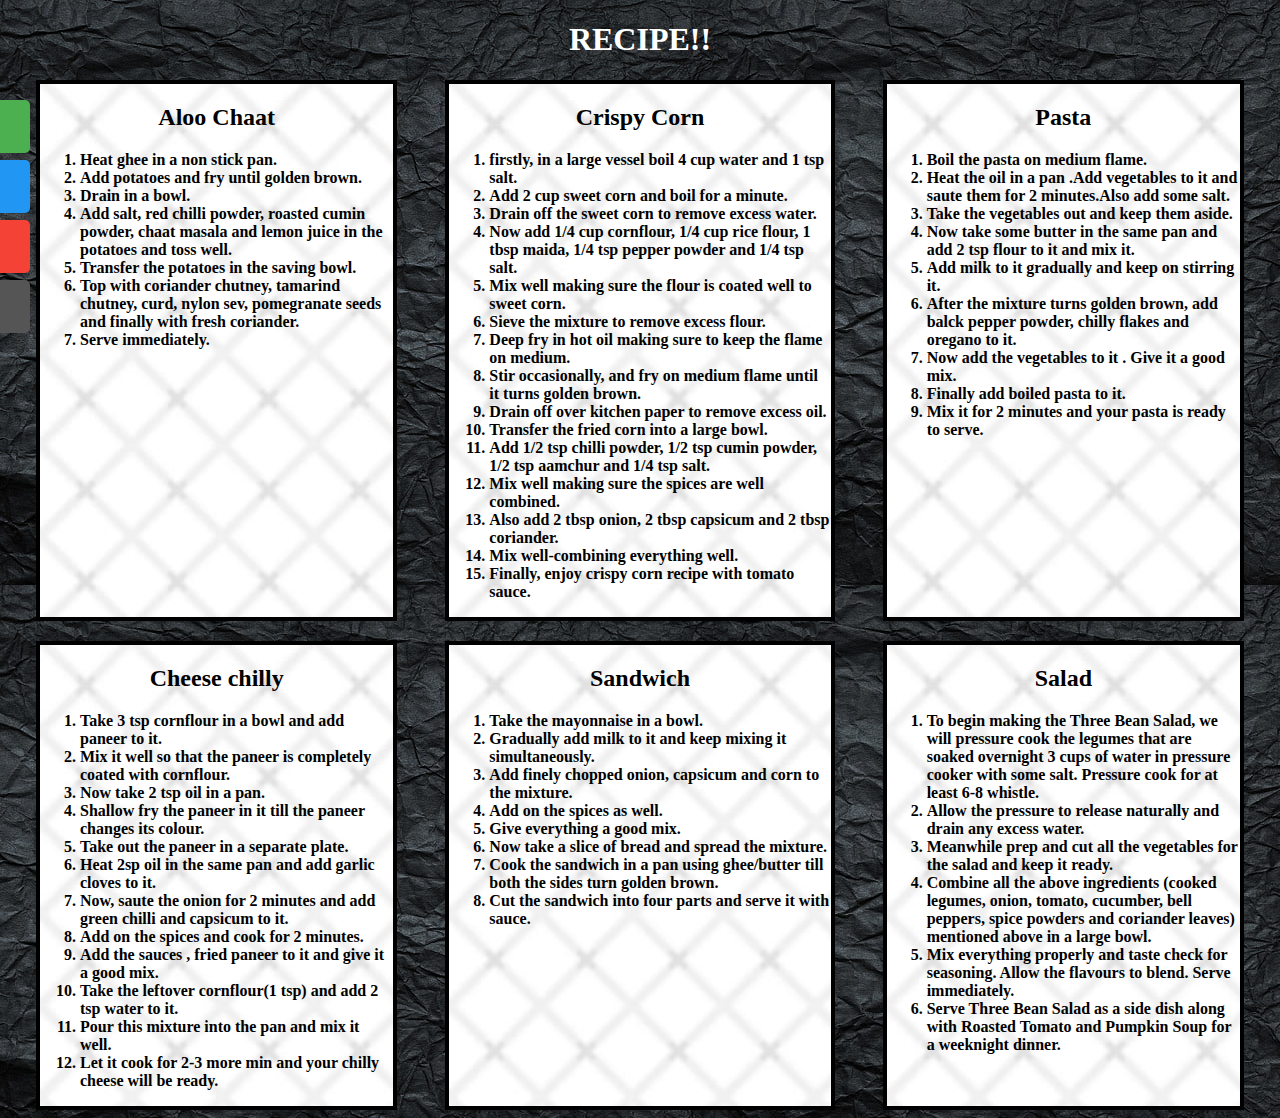
<file: recipe.html>
<!DOCTYPE HTML>
<html>
	<head>
		<title>Recipe</title>
		<meta charset="utf-8" />
		<meta name="viewport" content="width=device-width, initial-scale=1" />
		
<style>
		#mySidenav a {
  position: absolute;
  left: -100px;
  transition: 0.3s;
  padding: 15px;
  width: 100px;
  text-decoration: none;
  font-size: 20px;
  color: white;
  border-radius: 0 5px 5px 0;
}

#mySidenav a:hover {
  left: 0;
}

#about {
  top: 100px;
  background-color: #4CAF50;
}

#blog {
  top: 160px;
  background-color: #2196F3;
}

#projects {
  top: 220px;
  background-color: #f44336;
}

#contact {
  top: 280px;
  background-color: #555
}
	.aditi{
	
	}
h2{
text-align: center;
}
.boxed{
border: 4px solid;
border-color: black;
background-image: url("bg2.jpg");
	
}
.boxed:hover {
  -ms-transform: scale(1.1); /* IE 9 */
  -webkit-transform: scale(1.1); /* Safari 3-8 */
  transform: scale(1.1); 

}
.inner{
	font-weight: bold;
color: rgb(0,0,0);
	
}
.thumbnail {
  display: grid;
  grid-template-columns: 1fr 1fr 1fr;
  grid-gap: 20px 3em;
	
}
body {
  background-image: url("bgbg1.jpg");
}


</style>
</head>
<body>
	  <div id="mySidenav" class="sidenav">
  <a href="index.html" id="about">Home&nbsp;&nbsp;&nbsp; &nbsp;       </a>
  <a href="recipe.html" id="blog">Recipes&nbsp;&nbsp;&nbsp;&nbsp;&nbsp;&nbsp;      </a>
  <a href="about.html" id="projects">About&nbsp;&nbsp;&nbsp;&nbsp;&nbsp;&nbsp;    </a>
  <a href="contact.html" id="contact">Contact&nbsp;&nbsp;&nbsp;&nbsp;&nbsp;&nbsp;   </a>
<h1 align="center" style="color: white;">RECIPE!!</h1>
<div class="thumbnail">
<div class="boxed" style="margin-left: 28px">
								
								<div class="inner">
									<h2>Aloo Chaat</h2>
									<ol>
                                                                        <li>Heat ghee in a non stick pan.</li>
                                                                        <li>Add potatoes and fry until golden brown.</li>
                                                                         <li>Drain in a bowl.</li>
                                                                         <li>Add salt, red chilli powder, roasted cumin powder, chaat masala and lemon juice in the potatoes and toss well.</li>
                                                                         <li>Transfer the potatoes in the saving bowl.</li>
                                                                        <li> Top with coriander chutney, tamarind chutney, curd, nylon sev, pomegranate seeds and finally with fresh coriander.</li>
                                                                        <li> Serve immediately.</li>
                                                                      </ol>
                                                                   </div>
</div>
<div class="boxed">
								
								<div class="inner">
									<h2>Crispy Corn</h2>
									<ol>
                                                                        <li> firstly, in a large vessel boil 4 cup water and 1 tsp salt.</li>
<li>Add 2 cup sweet corn and boil for a minute.</li>
<li>Drain off the sweet corn to remove excess water.</li>
<li>Now add 1/4 cup cornflour, 1/4 cup rice flour, 1 tbsp maida, 1/4 tsp pepper powder and 1/4 tsp salt.</li>
<li>Mix well making sure the flour is coated well to sweet corn.</li>
<li>Sieve the mixture to remove excess flour.</li>
<li>Deep fry in hot oil making sure to keep the flame on medium.</li>
<li>Stir occasionally, and fry on medium flame until it turns golden brown.</li>
<li>Drain off over kitchen paper to remove excess oil.</li>
<li>Transfer the fried corn into a large bowl.</li>
<li>Add 1/2 tsp chilli powder, 1/2 tsp cumin powder, 1/2 tsp aamchur and 1/4 tsp salt.</li>
<li>Mix well making sure the spices are well combined.</li>
<li>Also add 2 tbsp onion, 2 tbsp capsicum and 2 tbsp coriander.</li>
<li>Mix well-combining everything well.</li>
<li>Finally, enjoy crispy corn recipe with tomato sauce.</li>

                                                                      </ol>
                                                                   </div>
</div>
<div class="boxed" style="margin-right: 28px">
								
								<div class="inner">
									<h2>Pasta</h2>
									<ol>
                                                                        <li>Boil the pasta on medium flame.</li>
<li>Heat the oil in a pan .Add vegetables to it and saute them for 2 minutes.Also add some salt.</li>
<li>Take the vegetables out and keep them aside.</li>
<li>Now take some butter in the same pan and add 2 tsp flour to it and mix it.</li>
<li>Add  milk to it gradually and keep on stirring it.</li>
<li>After the mixture turns golden brown, add balck pepper powder, chilly flakes and oregano to it.</li>
<li>Now add the vegetables to it . Give it a good mix.</li>
<li>Finally add boiled pasta to it.</li>
<li>Mix it for 2 minutes and your pasta is ready to serve.</li>
                                                                      </ol>
                                                                   </div>
</div>
<div class="boxed" style="margin-left: 28px">
								
								<div class="inner">
									<h2>Cheese chilly</h2>
									<ol>
                                                                        <li>Take 3 tsp cornflour in a bowl and add paneer to it.</li>
<li>Mix it well so that the paneer is completely coated with cornflour.</li>
<li>Now take 2 tsp oil in a pan.</li>
<li>Shallow fry the paneer in it till the paneer changes its colour.</li>
<li>Take out the paneer in a separate plate.</li>
<li>Heat 2sp oil in the same pan and add garlic cloves to it.</li>
<li>Now, saute the onion for 2 minutes and add green chilli and capsicum to it.</li>
<li>Add on the spices and cook for 2 minutes.</li>
<li>Add the sauces , fried paneer to it and give it a good mix.</li>
<li>Take the leftover cornflour(1 tsp) and add 2 tsp water to it.</li>
<li>Pour this mixture into the pan and mix it well.</li>
<li>Let it cook for 2-3 more min and your chilly cheese will be ready.</li>

                                                                      </ol>
                                                                   </div>
</div>
<div class="boxed">
								
								<div class="inner">
									<h2>Sandwich</h2>
									<ol>
                                                                        <li>Take the mayonnaise in a bowl.</li>
<li>Gradually add milk to it and keep mixing it simultaneously.</li>
<li>Add finely chopped onion, capsicum and corn to the mixture.</li>
<li>Add on the spices as well.</li>
<li>Give everything a good mix.</li>
<li>Now take a slice of bread and spread the mixture.</li>
<li>Cook the sandwich in a pan using ghee/butter till both the sides turn golden brown.</li>
<li>Cut the sandwich into four parts and serve it with sauce.</li>


                                                                      </ol>
                                                                   </div>
</div>
<div class="boxed" style="margin-right: 28px">
								
								<div class="inner">
									<h2>Salad</h2>
									<ol>
                                                                        <li>To begin making the Three Bean Salad, we will pressure cook the legumes that are soaked overnight 3 cups of water in pressure cooker with some salt. Pressure cook for at least 6-8 whistle.</li> 
<li>Allow the pressure to release naturally and drain any excess water.</li>
<li>Meanwhile prep and cut all the vegetables for the salad and keep it ready.</li> 
<li>Combine all the above ingredients (cooked legumes, onion, tomato, cucumber, bell peppers, spice powders and coriander leaves)  mentioned above in a large bowl.</li>
<li>Mix everything properly and taste check for seasoning. Allow the flavours to blend. Serve immediately. </li>
<li>Serve Three Bean Salad as a side dish along with Roasted Tomato and Pumpkin Soup for a weeknight dinner.</li>


                                                                      </ol>
                                                                   </div>
</div>
</div>
</body>
</html>
</file>
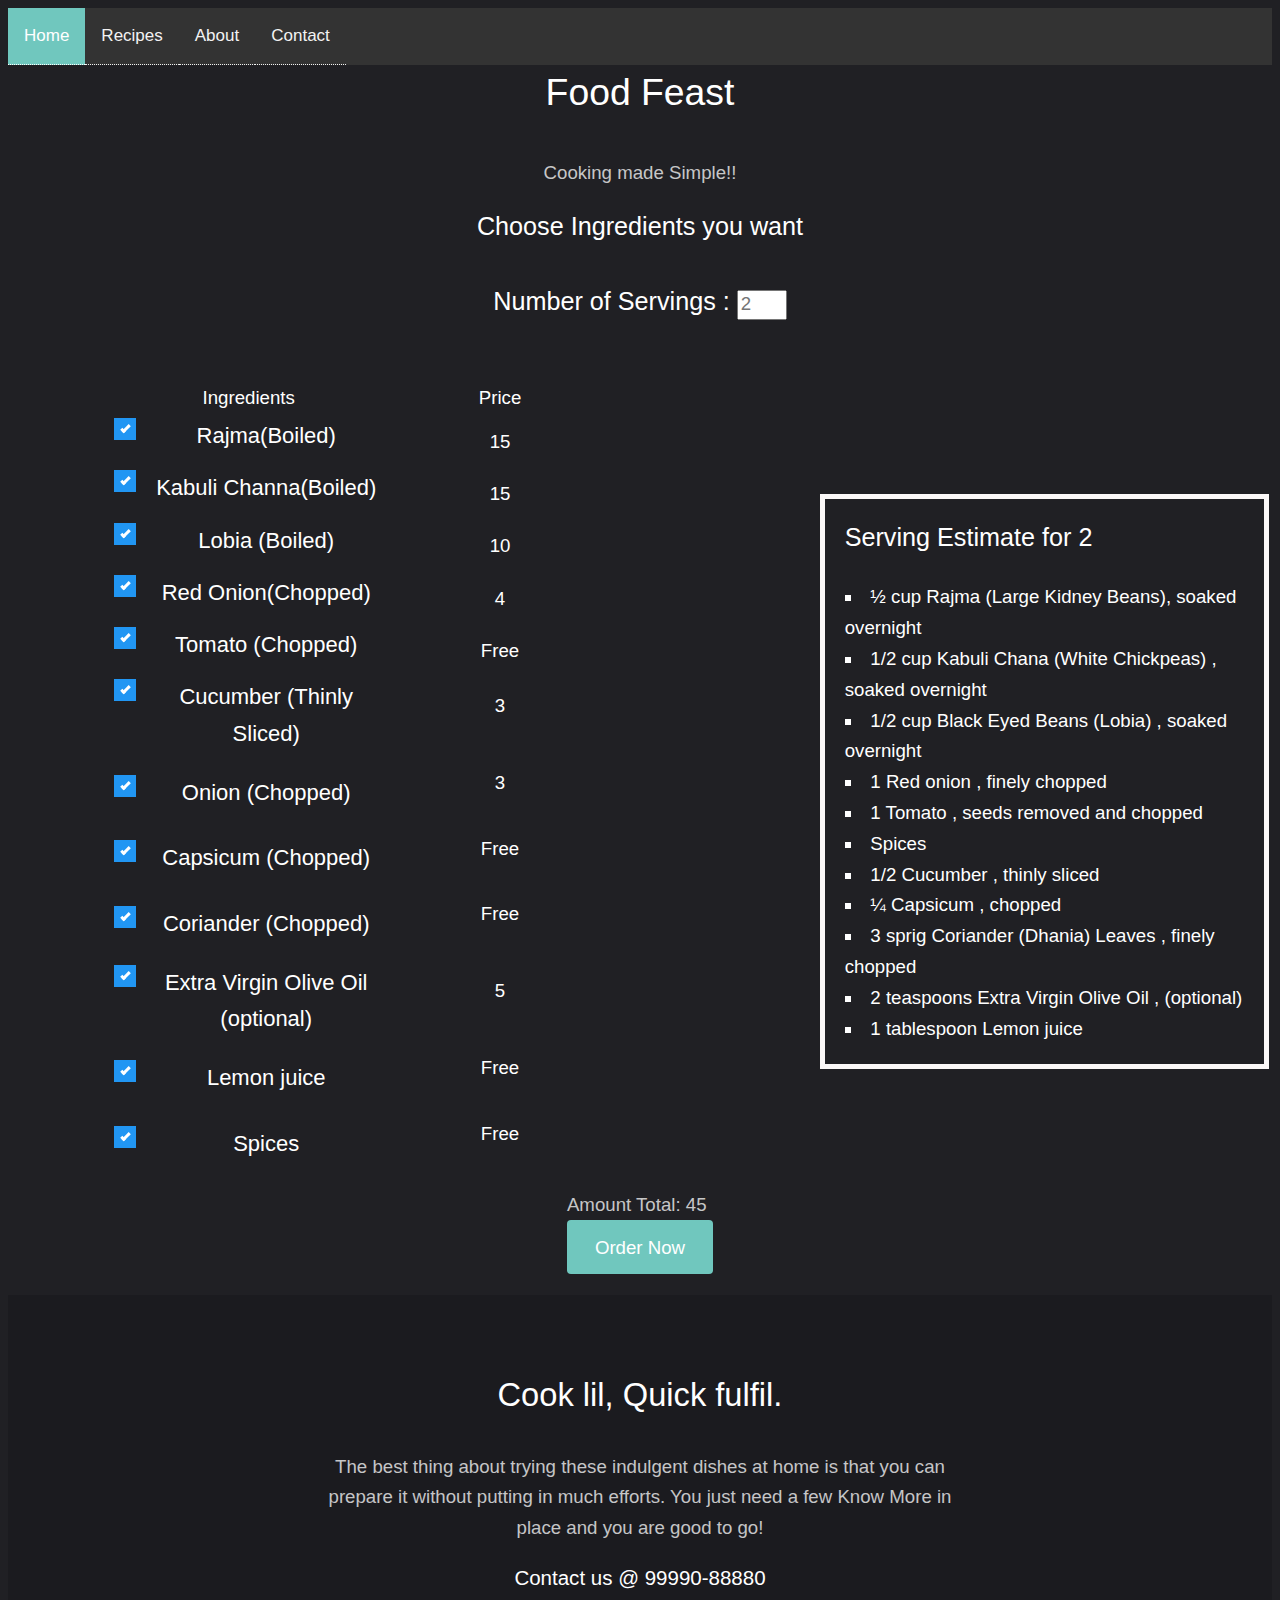
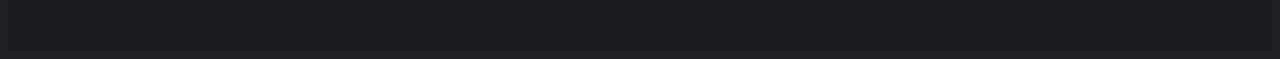
<file: Salad.html>
<!DOCTYPE HTML>
<html>
	<head>
		<title>Salad Ingredients</title>
		<meta charset="utf-8" />
		<meta name="viewport" content="width=device-width, initial-scale=1" />
		<link rel="stylesheet" href="main.css" />
	</head><style>
		.topnav {
  overflow: hidden;
  background-color: #333;
}

.topnav a {
  float: left;
  color: #f2f2f2;
  text-align: center;
  padding: 14px 16px;
  text-decoration: none;
  font-size: 17px;
}

.topnav a:hover {
  background-color: #ddd;
  color: black;
}

.topnav a.active {
  background-color: #70c7be;
  color: white;
}</style>
	<body ><div class="topnav">
  <a class="active" href="index.html">Home</a>
  <a href="recipe.html">Recipes</a>
  <a href="about.html">About</a>
  <a href="contact.html">Contact</a>
</div>
					<div class="inner">
						<header>
							<h1 style="text-align: center">Food Feast</h1>
							<p style="text-align: center">Cooking made Simple!!<br />
							</p>
						</header>
					</div>
		<h3 align="center">
			<strong>Choose Ingredients you want</strong><br><br>
		  <label >Number of Servings : </label>
	    
	    <input type="number" step="2" class="style2" style="color: black; width: 50px; height: 30px;" min="2" max="69" placeholder="2" required>
		</h3>
<form>
  <table>
	<tr>
		<td>
		
  <table class="shobhit" >
	  <br>
	<tr>
<td>
		<label>Ingredients</label>
		</td>
		<td>
		<label>Price</label>
			</td>
</tr>
		<tr>
<td>
           <label class="container">Rajma(Boiled)
              <input type="checkbox" checked="checked">
              <span class="checkmark"></span>
              </label>
		  </td>
			<td>
			<label>15</label><br>
			</td>
</tr>
		<tr>
<td>
           <label class="container">Kabuli Channa(Boiled)
              <input type="checkbox" checked="checked">
              <span class="checkmark"></span>
              </label>
		  </td>
			<td>
			<label>15</label><br>
			</td>
</tr><tr>
<td>
           <label class="container"> Lobia (Boiled)
           	<input type="checkbox" checked="checked">
              <span class="checkmark"></span>
              </label>
		  </td>
			<td>
			<label>10</label><br>
			</td>
</tr><tr>
<td>
           <label class="container">Red Onion(Chopped)
              <input type="checkbox" checked="checked">
              <span class="checkmark"></span>
              </label>
		  </td>
			<td>
			<label>4</label><br>
			
			</td>
			
    </tr><tr>
<td>
           <label class="container">Tomato (Chopped)

              <input type="checkbox" checked="checked">
              <span class="checkmark"></span>
              </label>
		  </td>
			<td>
			<label>Free</label><br>
			</td>
</tr><tr>
<td>
           <label class="container">Cucumber (Thinly Sliced) 
              <input type="checkbox" checked="checked">
              <span class="checkmark"></span>
              </label>
		  </td>
			<td>
			<label>3</label><br>
			<br>
			</td>
			
    </tr>
		
    <tr>
<td>
           <label class="container">Onion (Chopped)
              <input type="checkbox" checked="checked">
              <span class="checkmark"></span>
              </label>
		  </td>
			<td>
			<label>3</label><br>
			<br>
			</td>
			
    </tr><tr>
<td>
           <label class="container">Capsicum (Chopped)
              <input type="checkbox" checked="checked">
              <span class="checkmark"></span>
              </label>
		  </td>
			<td>
			<label>Free</label><br>
			<br>
			</td>
			
    </tr><tr>
<td>
           <label class="container">Coriander (Chopped)
              <input type="checkbox" checked="checked">
              <span class="checkmark"></span>
              </label>
		  </td>
			<td>
			<label>Free</label><br>
			<br>
			</td>
			
    </tr><tr>
<td>
           <label class="container">Extra Virgin Olive Oil (optional)

              <input type="checkbox" checked="checked">
              <span class="checkmark"></span>
              </label>
		  </td>
			<td>
			<label>5</label><br>
			<br>
			</td>
			
    </tr><tr>
<td>
           <label class="container">Lemon juice

              <input type="checkbox" checked="checked">
              <span class="checkmark"></span>
              </label>
		  </td>
			<td>
			<label>Free</label><br>
			<br>
			</td>
			
    </tr><tr>
<td>
           <label class="container">Spices
              <input type="checkbox" checked="checked">
              <span class="checkmark"></span>
              </label>
		  </td>
			<td>
			<label>Free</label><br>
			<br>
			</td>
			
    </tr>
	  
    </table>
		</td>
		<td><br>
			<ul style="border: thick solid #FBF8F8; padding: 20px"><h3 style="color: white">Serving Estimate for 2</h3><li style="list-style: square; color: white; list-style-position: inside ">½ cup Rajma (Large Kidney Beans), soaked overnight</li>
				<li style="list-style: square; color: white; list-style-position: inside ">1/2 cup Kabuli Chana (White Chickpeas) , soaked overnight</li>
				<li style="list-style: square; color: white; list-style-position: inside ">1/2 cup Black Eyed Beans (Lobia) , soaked overnight
</li>
				<li style="list-style: square; color: white; list-style-position: inside ">1 Red onion , finely chopped
</li>
				<li style="list-style: square; color: white; list-style-position: inside ">1 Tomato , seeds removed and chopped

</li>
				<li style="list-style: square; color: white; list-style-position: inside ">Spices</li>
				<li style="list-style: square; color: white; list-style-position: inside ">1/2 Cucumber , thinly sliced

</li>
				<li style="list-style: square; color: white; list-style-position: inside ">¼  Capsicum , chopped

</li>
				<li style="list-style: square; color: white; list-style-position: inside ">3 sprig Coriander (Dhania) Leaves , finely chopped
</li><li style="list-style: square; color: white; list-style-position: inside ">2 teaspoons Extra Virgin Olive Oil , (optional)

</li><li style="list-style: square; color: white; list-style-position: inside ">1 tablespoon Lemon juice

</li>
				
			</ul>
		</td>
	  </tr>
	</table>
	<table style="margin-left: auto; margin-right: auto">
	 <tr > 
		    <td>Amount Total: 45 <a href="Payment.html" class="button fit" >Order Now</a></td>
      </tr></table>
  </form>
 
  
				<footer id="footer">
					<div class="inner">
						<h2>Cook lil, Quick fulfil.</h2>
						<p>The best thing about trying these indulgent dishes at home is that you can prepare it without putting in much efforts. You just need a few Know More in place and you are good to go! </p>
						<h4>Contact us @ 99990-88880</h4>

						
						
					</div>
				</footer>

	
	</body>
</html>
</file>
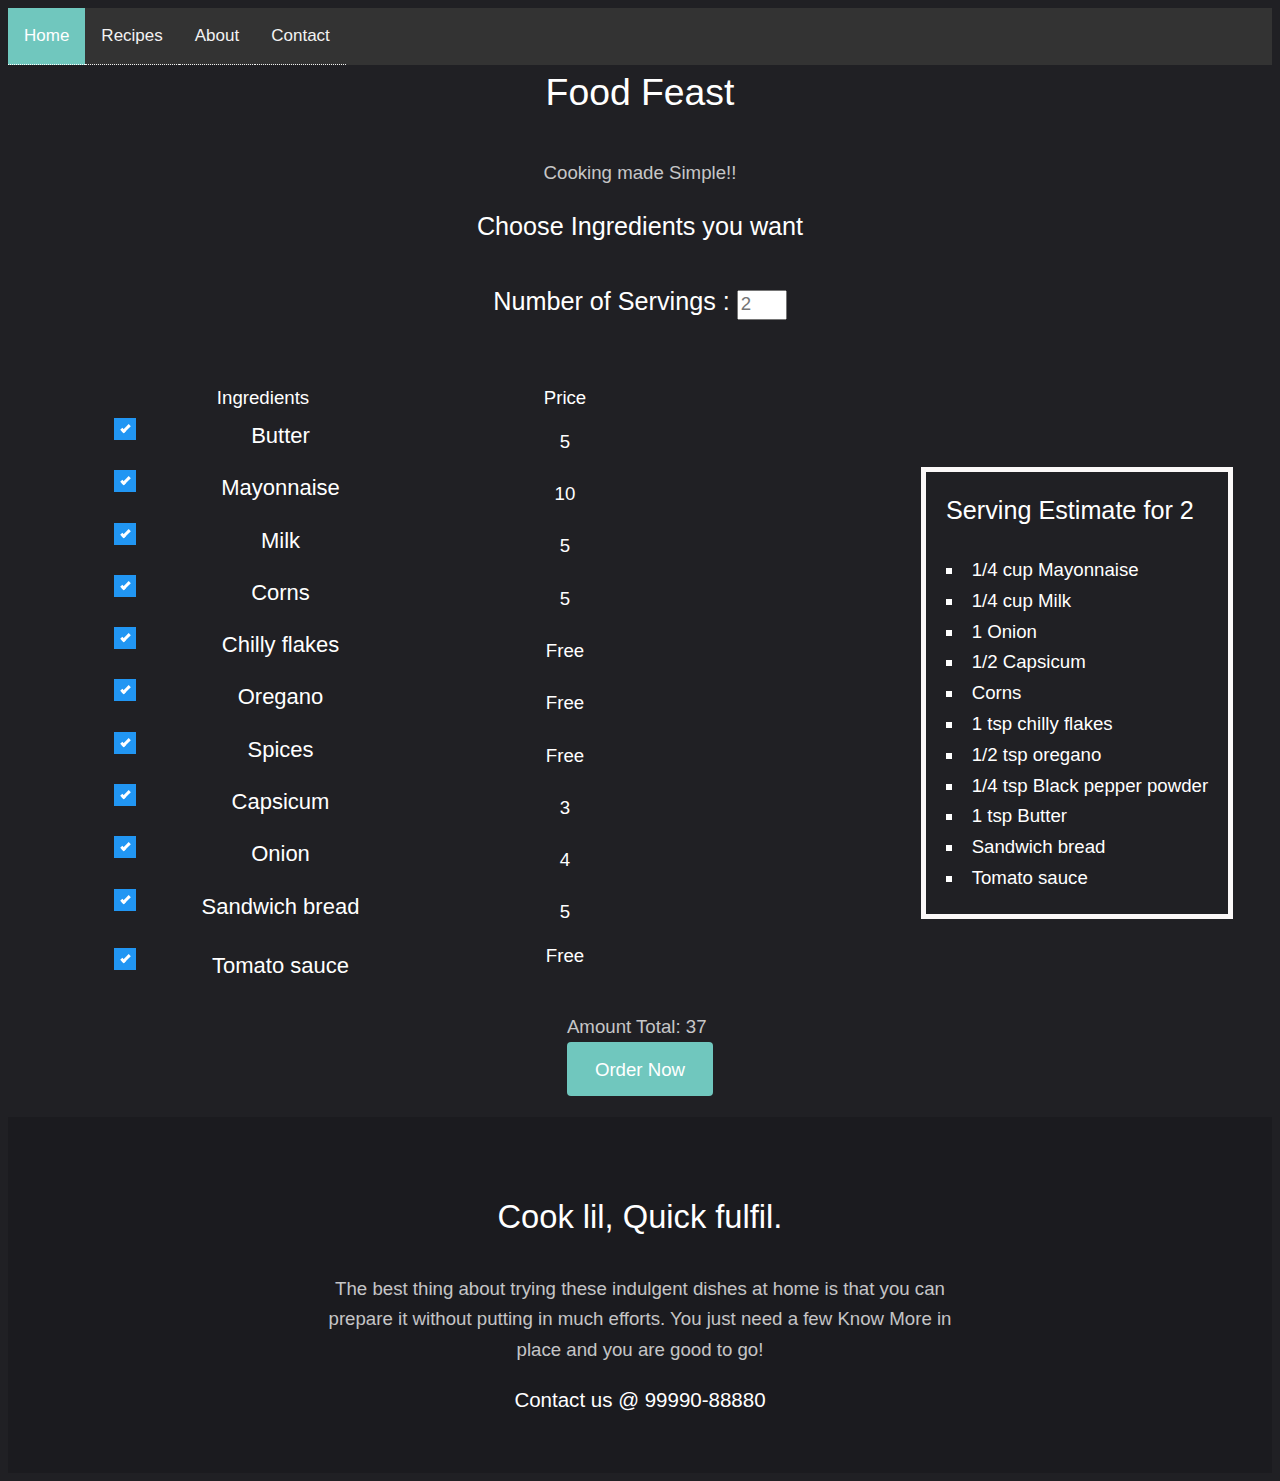
<file: Sandwich.html>
<!DOCTYPE HTML>
<html>
	<head>
		<title>Sandwich Ingredients</title>
		<meta charset="utf-8" />
		<meta name="viewport" content="width=device-width, initial-scale=1" />
		<link rel="stylesheet" href="main.css" />
	</head>
	<style>.topnav {
  overflow: hidden;
  background-color: #333;
}

.topnav a {
  float: left;
  color: #f2f2f2;
  text-align: center;
  padding: 14px 16px;
  text-decoration: none;
  font-size: 17px;
}

.topnav a:hover {
  background-color: #ddd;
  color: black;
}

.topnav a.active {
  background-color: #70c7be;
  color: white;
		</style>
	<body ><div class="topnav">
  <a class="active" href="index.html">Home</a>
  <a href="recipe.html">Recipes</a>
  <a href="about.html">About</a>
  <a href="contact.html">Contact</a>
</div>
					<div class="inner">
						<header>
							<h1 style="text-align: center">Food Feast</h1>
							<p style="text-align: center">Cooking made Simple!!<br />
							</p>
						</header>
					</div>
		<h3 align="center">
			<strong>Choose Ingredients you want</strong><br><br>
		  <label >Number of Servings : </label>
	    
	    <input type="number" step="2" class="style2" style="color: black; width: 50px; height: 30px;" min="2" max="69" placeholder="2" required>
		</h3>
<form>
  <table>
	<tr>
		<td>
		
  <table class="shobhit" >
	  <br>
	<tr>
<td>
		<label>Ingredients</label>
		</td>
		<td>
		<label>Price</label>
			</td>
</tr>
	  <tr>
		
	    <td>
              <label class="container" p>Butter
              <input type="checkbox" checked="checked">
              <span class="checkmark"></span>
              </label>
	    </td>
			<td>
			<label>5</label><br>
			</td>
</tr>
		<tr>
<td>
           <label class="container">Mayonnaise
              <input type="checkbox" checked="checked">
              <span class="checkmark"></span>
              </label>
		  </td>
			<td>
			<label>10</label><br>
			</td>
</tr>
		<tr>
<td>
           <label class="container">Milk
              <input type="checkbox" checked="checked">
              <span class="checkmark"></span>
              </label>
		  </td>
			<td>
			<label>5</label><br>
			</td>
</tr><tr>
<td>
           <label class="container">Corns
              <input type="checkbox" checked="checked">
              <span class="checkmark"></span>
              </label>
		  </td>
			<td>
			<label>5</label><br>
			</td>
</tr><tr>
<td>
           <label class="container">Chilly flakes
              <input type="checkbox" checked="checked">
              <span class="checkmark"></span>
              </label>
		  </td>
			<td>
			<label>Free</label><br>
			
			</td>
			
    </tr><tr>
<td>
           <label class="container">Oregano
              <input type="checkbox" checked="checked">
              <span class="checkmark"></span>
              </label>
		  </td>
			<td>
			<label>Free</label><br>
			</td>
</tr><tr>
<td>
           <label class="container">Spices
              <input type="checkbox" checked="checked">
              <span class="checkmark"></span>
              </label>
		  </td>
			<td>
			<label>Free</label><br>
			
			</td>
			
    </tr>
<tr>
<td>
           <label class="container">Capsicum
              <input type="checkbox" checked="checked">
              <span class="checkmark"></span>
              </label>
		  </td>
			<td>
			<label>3</label><br>
			
			</td>
			
    </tr><tr>
<td>
           <label class="container">Onion
              <input type="checkbox" checked="checked">
              <span class="checkmark"></span>
              </label>
		  </td>
			<td>
			<label>4</label><br>
			
			</td>
			
    </tr><tr>
<td>
           <label class="container">Sandwich bread
              <input type="checkbox" checked="checked">
              <span class="checkmark"></span>
              </label>
		  </td>
			<td>
			<label>5</label><br>
			
			</td>
			
    </tr><tr>
<td>
           <label class="container">Tomato sauce
              <input type="checkbox" checked="checked">
              <span class="checkmark"></span>
              </label>
		  </td>
			<td>
			<label>Free</label><br>
			<br>
			</td>
			
    </tr>
		
    
	  
    </table>
		</td>
		<td><br>
			<ul style="border: thick solid #FBF8F8; padding: 20px">
                               <h3 style="color: white">Serving Estimate for 2</h3> <li style="list-style: square; color: white; list-style-position: inside ">1/4 cup Mayonnaise</li>
				<li style="list-style: square; color: white; list-style-position: inside ">1/4 cup Milk</li>
				<li style="list-style: square; color: white; list-style-position: inside ">1 Onion</li>
				<li style="list-style: square; color: white; list-style-position: inside ">1/2 Capsicum</li>
                                <li style="list-style: square; color: white; list-style-position: inside ">Corns</li>
				<li style="list-style: square; color: white; list-style-position: inside ">1 tsp chilly flakes </li>
				<li style="list-style: square; color: white; list-style-position: inside ">1/2 tsp oregano</li>
				<li style="list-style: square; color: white; list-style-position: inside ">1/4 tsp Black pepper powder</li>
				<li style="list-style: square; color: white; list-style-position: inside ">1 tsp Butter</li>
				<li style="list-style: square; color: white; list-style-position: inside ">Sandwich bread</li>
                                <li style="list-style: square; color: white; list-style-position: inside ">Tomato sauce</li>
				
			</ul>
		</td>
	  </tr>
	</table>
	<table style="margin-left: auto; margin-right: auto">
	 <tr > 
		    <td>Amount Total: 37 <a href="Payment.html" class="button fit" >Order Now</a></td>
      </tr></table>
  </form>

				<footer id="footer">
					<div class="inner">
						<h2>Cook lil, Quick fulfil.</h2>
						<p>The best thing about trying these indulgent dishes at home is that you can prepare it without putting in much efforts. You just need a few Know More in place and you are good to go! </p>
						<h4>Contact us @ 99990-88880</h4>

						
						
					</div>
				</footer>

	
	</body>
</html>
</file>
<file: main.css>
#myBtn2, #myBtn3, #myBtn4, #myBtn5, #myBtn6, #myBtn7{
	 vertical-align: middle; 
	font-size: 18px;
	        height: 50px;
	        display: block;
			margin: 0 0 1em 0;
			width: 100%;
} 
.aditi{
  font-size: 22px;
  vertical-align: middle;
  outline: none;
  color: #fff;
  background-color: #6FEFED;
  border: none;
  border-radius: 15px;
        }
img:hover{
transform: scale(1.1);
}
.container {
  display: block;
  position: relative;
  padding-left: 35px;
  margin-bottom: 12px;
  cursor: pointer;
  font-size: 22px;
  -webkit-user-select: none;
  -moz-user-select: none;
  -ms-user-select: none;
  user-select: none;
}
.container input {
  position: absolute;
  opacity: 0;
  cursor: pointer;
  height: 0;
  width: 0;
}

/* Create a custom checkbox */
.checkmark {
  position: absolute;
  top: 0;
  left: 0;
  height: 22px;
  width: 22px;
  background-color: #eee;
}

/* On mouse-over, add a grey background color */
.container:hover input ~ .checkmark {
  background-color: #ccc;
}

/* When the checkbox is checked, add a blue background */
.container input:checked ~ .checkmark {
  background-color: #2196F3;
}

/* Create the checkmark/indicator (hidden when not checked) */
.checkmark:after {
  content: "";
  position: absolute;
  display: none;
}

/* Show the checkmark when checked */
.container input:checked ~ .checkmark:after {
  display: block;
}

/* Style the checkmark/indicator */
.container .checkmark:after {
  left: 9px;
  top: 5px;
  width: 5px;
  height: 10px;
  border: solid white;
  border-width: 0 3px 3px 0;
  -webkit-transform: rotate(45deg);
  -ms-transform: rotate(45deg);
  transform: rotate(45deg);
}

.shobhit{
	margin-left: 100px;
	margin-right: 200px;
	color: white;
	text-align: center;
}
.shobhit td{
	width: 300px;
}
	footer, header {
		display: block;
	}
	body {
		line-height: 1;
		background: #202024;
	}
	body {
		-webkit-text-size-adjust: none;
	}
	*, *:before, *:after {
		-moz-box-sizing: border-box;
		-webkit-box-sizing: border-box;
		box-sizing: border-box;
	}
  body {
		-ms-overflow-style: scrollbar;
	}
body, input, select, textarea {
		color: rgba(255, 255, 255, 0.75);
		font-family: "Source Sans Pro", sans-serif;
		font-size: 14pt;
		font-weight: 300;
		line-height: 1.65;
	}
	a {
		-moz-transition: background-color 0.2s ease-in-out, color 0.2s ease-in-out;
		-webkit-transition: background-color 0.2s ease-in-out, color 0.2s ease-in-out;
		-ms-transition: background-color 0.2s ease-in-out, color 0.2s ease-in-out;
		transition: background-color 0.2s ease-in-out, color 0.2s ease-in-out;
		color: rgba(255, 255, 255, 0.75);
		text-decoration: none;
		border-bottom: 1px dotted;
		outline: 0;
	}
		a:hover {
			color: #FFF;
			border: none;
		}
	strong, b {
		color: #fff;
		font-weight: 400;
	}
	h1, h2, h3, h4, h5, h6 {
		color: #fff;
		font-weight: 400;
		line-height: 1.5;
		margin: 0 0 1em 0;
	}
		h1 a, h2 a, h3 a, h4 a, h5 a, h6 a {
			color: inherit;
		}
	h2 {
		font-size: 1.75em;
	}
	h3 {
		font-size: 1.35em;
	}
	h4 {
		font-size: 1.1em;
	}
	h5 {
		font-size: 0.9em;
	}

	h6 {
		font-size: 0.7em;
	}

	sub {
		font-size: 0.8em;
		position: relative;
		top: 0.5em;
	}
	sup {
		font-size: 0.8em;
		position: relative;
		top: -0.5em;
	}
	section.special, article.special {
		text-align: center;
	}
	.thumbnails {
		display: -moz-flex;
		display: -webkit-flex;
		display: -ms-flex;
		display: flex;
		-moz-align-items: stretch;
		-webkit-align-items: stretch;
		-ms-align-items: stretch;
		align-items: stretch;
		-moz-justify-content: center;
		-webkit-justify-content: center;
		-ms-justify-content: center;
		justify-content: center;
		-moz-flex-wrap: wrap;
		-webkit-flex-wrap: wrap;
		-ms-flex-wrap: wrap;
		flex-wrap: wrap;
	}
		.thumbnails .box {
			margin: 0 1em 2em 1em;
			width: 30%;
		}
	.box {
		border-radius: 4px;
		margin-bottom: 2em;
		background: #2c2c32;
		text-align: center;
	}
	
		.box > :last-child,
		.box > :last-child > :last-child,
		.box > :last-child > :last-child > :last-child {
			margin-bottom: 0;
		}
		.box .image.fit {
			margin: 0;
		}
		.box .image img {
			border-radius: 4px 4px 0 0;
		}
		.box .inner {
			padding: 1.5em;
			width: 100% !important;
		}
		.box.alt {
			border: 0;
			border-radius: 0;
			padding: 0;
		}
	.image {
		border-radius: 4px;
		border: 0;
		display: inline-block;
		position: relative;
	}
		.image img {
			border-radius: 4px;
			display: block;
		}
		.image.left, .image.right {
			max-width: 40%;
		}
			.image.left img, .image.right img {
				width: 100%;
			}
		.image.left {
			float: left;
			padding: 0 1.5em 1em 0;
			top: 0.25em;
		}

		.image.right {
			float: right;
			padding: 0 0 1em 1.5em;
			top: 0.25em;
		}
		.image.fit {
			display: block;
			margin: 0 0 2em 0;
			width: 100%;
		}
			.image.fit img {
				width: 100%;
			}

		.image.main {
			display: block;
			margin: 0 0 3em 0;
			width: 100%;
		}
			.image.main img {
				width: 100%;
			}
	input[type="submit"],
	input[type="reset"],
	input[type="button"],
	button,
	.button {
		-moz-appearance: none;
		-webkit-appearance: none;
		-ms-appearance: none;
		appearance: none;
		-moz-transition: background-color 0.2s ease-in-out, color 0.2s ease-in-out;
		-webkit-transition: background-color 0.2s ease-in-out, color 0.2s ease-in-out;
		-ms-transition: background-color 0.2s ease-in-out, color 0.2s ease-in-out;
		transition: background-color 0.2s ease-in-out, color 0.2s ease-in-out;
		background-color: #70c7be;
		border-radius: 4px;
		border: 0;
		color: #ffffff !important;
		cursor: pointer;
		display: inline-block;
		font-weight: 400;
		height: 2.85em;
		line-height: 2.95em;
		padding: 0 1.5em;
		text-align: center;
		text-decoration: none;
		white-space: nowrap;
	}
		input[type="submit"]:hover,
		input[type="reset"]:hover,
		input[type="button"]:hover,
		button:hover,
		.button:hover {
			background-color: #82cec6;
		}
		input[type="submit"]:active,
		input[type="reset"]:active,
		input[type="button"]:active,
		button:active,
		.button:active {
			background-color: #5ec0b6;
		}
		input[type="submit"].icon,
		input[type="reset"].icon,
		input[type="button"].icon,
		button.icon,
		.button.icon {
			padding-left: 1.35em;
		}
			input[type="submit"].icon:before,
			input[type="reset"].icon:before,
			input[type="button"].icon:before,
			button.icon:before,
			.button.icon:before {
				margin-right: 0.5em;
			}
		input[type="submit"].fit,
		input[type="reset"].fit,
		input[type="button"].fit,
		button.fit,
		.button.fit {
			display: block;
			margin: 0 0 1em 0;
			width: 100%;
		}
		input[type="submit"].small,
		input[type="reset"].small,
		input[type="button"].small,
		button.small,
		.button.small {
			font-size: 0.8em;
		}
		input[type="submit"].big,
		input[type="reset"].big,
		input[type="button"].big,
		button.big,
		.button.big {
			font-size: 1.35em;
		}
		input[type="submit"].disabled, input[type="submit"]:disabled,
		input[type="reset"].disabled,
		input[type="reset"]:disabled,
		input[type="button"].disabled,
		input[type="button"]:disabled,
		button.disabled,
		button:disabled,
		.button.disabled,
		.button:disabled {
			background-color: rgba(255, 255, 255, 0.75) !important;
			box-shadow: inset 0 -0.15em 0 0 rgba(0, 0, 0, 0.15);
			color: #202024 !important;
			cursor: default;
			opacity: 0.25;
		}

		input[type="submit"].style2,
		input[type="reset"].style2,
		input[type="button"].style2,
		button.style2,
		.button.style2 {
			background-color: #7f92cf;
		}

			input[type="submit"].style2:hover,
			input[type="reset"].style2:hover,
			input[type="button"].style2:hover,
			button.style2:hover,
			.button.style2:hover {
				background-color: #92a2d6;
			}

			input[type="submit"].style2:active,
			input[type="reset"].style2:active,
			input[type="button"].style2:active,
			button.style2:active,
			.button.style2:active {
				background-color: #6c82c8;
			}

		input[type="submit"].style3,
		input[type="reset"].style3,
		input[type="button"].style3,
		button.style3,
		.button.style3 {
			background-color: #9d7ed0;
		}
			input[type="submit"].style3:hover,
			input[type="reset"].style3:hover,
			input[type="button"].style3:hover,
			button.style3:hover,
			.button.style3:hover {
				background-color: #ab91d7;
			}
			input[type="submit"].style3:active,
			input[type="reset"].style3:active,
			input[type="button"].style3:active,
			button.style3:active,
			.button.style3:active {
				background-color: #8f6bc9;
			}
	#banner {
		-moz-align-items: center;
		-webkit-align-items: center;
		-ms-align-items: center;
		align-items: center;
		display: -moz-flex;
		display: -webkit-flex;
		display: -ms-flex;
		display: flex;
		-moz-justify-content: center;
		-webkit-justify-content: center;
		-ms-justify-content: center;
		justify-content: center;
		padding: 8em 4em 6em 4em;
		min-height: 70vh;
		background-image: url("banner.jpg");
		background-position: center;
		background-size: cover;
		background-repeat: no-repeat;
		border-top: 0;
		position: relative;
		text-align: center;
		overflow: hidden;
	}
		#banner .inner {
			text-align: center;
			position: relative;
			z-index: 2;
		}
		#banner h1 {
			color: #fff;
			font-size: 5em;
			font-weight: 400;
			font-family: 'Passion One', cursive;
			margin: 0;
		}
		#banner p {
			color: rgba(255, 255, 255, 0.85);
			font-size: 1.5em;
			font-weight: 300;
		}
		#banner a {
			color: rgba(255, 255, 255, 0.75);
			text-decoration: none;
			border-bottom: 1px dotted;
		}

			#banner a:hover {
				color: #FFF;
				border: none;
			}
		#banner .more {
			background-image: url("images/arrow.svg");
			background-position: center 1.35em;
			background-repeat: no-repeat;
			background-size: auto;
			border: 1px solid #fff;
			border-radius: 100%;
			color: rgba(255, 255, 255, 0.75);
			display: block;
			height: 4em;
			text-indent: 4em;
			overflow: hidden;
			white-space: nowrap;
			width: 4em;
			z-index: 2;
			margin: 0 auto 2em auto;
		}
			#banner .more:hover {
				background-color: rgba(255, 255, 255, 0.05);
				border: 1px solid #fff;
				color: #FFF;
			}
		#banner video {
			-moz-transform: translateX(50%) translateY(50%);
			-webkit-transform: translateX(50%) translateY(50%);
			-ms-transform: translateX(50%) translateY(50%);
			transform: translateX(50%) translateY(50%);
			position: absolute;
			bottom: 50%;
			right: 50%;
			width: auto;
			height: auto;
			min-width: 100%;
			min-height: 100%;
			overflow: hidden;
		}
		#banner:before {
			-moz-transition: opacity 3s ease;
			-webkit-transition: opacity 3s ease;
			-ms-transition: opacity 3s ease;
			transition: opacity 3s ease;
			-moz-transition-delay: 1s;
			-webkit-transition-delay: 1s;
			-ms-transition-delay: 1s;
			transition-delay: 1s;
			content: '';
			background-color: #42424f;
			display: block;
			height: 100%;
			left: 0;
			opacity: 0.45;
			position: absolute;
			top: 0;
			width: 100%;
			z-index: 1;
		}
		body.is-loading #banner:before {
			opacity: 1;
		}
	#main {
		padding: 4em 0 2em 0;
	}
		#main .inner {
			width: 90%;
			max-width: 80em;
			margin: 0 auto;
		}
	#footer {
		padding: 4em 0 2em 0;
		background-color: #1b1b1f;
		text-align: center;
	}
		#footer .inner {
			width: 50%;
			margin: 0 auto;
		}




/* The Modal (background) */
.modal {
  display: none; /* Hidden by default */
  position: fixed; /* Stay in place */
  z-index: 1; /* Sit on top */
  padding-top: 100px; /* Location of the box */
  left: 0;
  top: 0;
  width: 100%; /* Full width */
  height: 100%; /* Full height */
  overflow: auto; /* Enable scroll if needed */
  background-color: rgb(0,0,0); /* Fallback color */
  background-color: rgba(0,0,0,0.4); /* Black w/ opacity */
}

/* Modal Content */
.modal-content {
	text-align: left;
	color: white;
  background-color: black;
  margin: auto;
  padding: 20px;
  border: 1px solid #888;
  width: 50%;
}

/* The Close Button */
.close {
  color: #aaaaaa;
  float: right;
  font-size: 28px;
  font-weight: bold;
}

.close:hover,
.close:focus {
  color: #000;
  text-decoration: none;
  cursor: pointer;
}




.modal2 {
  display: none; /* Hidden by default */
  position: fixed; /* Stay in place */
  z-index: 1; /* Sit on top */
  padding-top: 100px; /* Location of the box */
  left: 0;
  top: 0;
  width: 100%; /* Full width */
  height: 100%; /* Full height */
  overflow: auto; /* Enable scroll if needed */
  background-color: rgb(0,0,0); /* Fallback color */
  background-color: rgba(0,0,0,0.4); /* Black w/ opacity */
}

/* Modal Content */


/* The Close Button */
.close2 {
  color: #aaaaaa;
  float: right;
  font-size: 28px;
  font-weight: bold;
}

.close2:hover,
.close2:focus {
  color: #000;
  text-decoration: none;
  cursor: pointer;
}
.modal3 {
  display: none; /* Hidden by default */
  position: fixed; /* Stay in place */
  z-index: 1; /* Sit on top */
  padding-top: 100px; /* Location of the box */
  left: 0;
  top: 0;
  width: 100%; /* Full width */
  height: 100%; /* Full height */
  overflow: auto; /* Enable scroll if needed */
  background-color: rgb(0,0,0); /* Fallback color */
  background-color: rgba(0,0,0,0.4); /* Black w/ opacity */
}

/* Modal Content */


/* The Close Button */
.close3 {
  color: #aaaaaa;
  float: right;
  font-size: 28px;
  font-weight: bold;
}

.close3:hover,
.close3:focus {
  color: #000;
  text-decoration: none;
  cursor: pointer;
}

.modal4 {
  display: none; /* Hidden by default */
  position: fixed; /* Stay in place */
  z-index: 1; /* Sit on top */
  padding-top: 100px; /* Location of the box */
  left: 0;
  top: 0;
  width: 100%; /* Full width */
  height: 100%; /* Full height */
  overflow: auto; /* Enable scroll if needed */
  background-color: rgb(0,0,0); /* Fallback color */
  background-color: rgba(0,0,0,0.4); /* Black w/ opacity */
}

/* Modal Content */


/* The Close Button */
.close4 {
  color: #aaaaaa;
  float: right;
  font-size: 28px;
  font-weight: bold;
}

.close4:hover,
.close4:focus {
  color: #000;
  text-decoration: none;
  cursor: pointer;
}

.modal5 {
  display: none; /* Hidden by default */
  position: fixed; /* Stay in place */
  z-index: 1; /* Sit on top */
  padding-top: 100px; /* Location of the box */
  left: 0;
  top: 0;
  width: 100%; /* Full width */
  height: 100%; /* Full height */
  overflow: auto; /* Enable scroll if needed */
  background-color: rgb(0,0,0); /* Fallback color */
  background-color: rgba(0,0,0,0.4); /* Black w/ opacity */
}

/* Modal Content */


/* The Close Button */
.close5 {
  color: #aaaaaa;
  float: right;
  font-size: 28px;
  font-weight: bold;
}

.close5:hover,
.close5:focus {
  color: #000;
  text-decoration: none;
  cursor: pointer;
}

.modal6 {
  display: none; /* Hidden by default */
  position: fixed; /* Stay in place */
  z-index: 1; /* Sit on top */
  padding-top: 100px; /* Location of the box */
  left: 0;
  top: 0;
  width: 100%; /* Full width */
  height: 100%; /* Full height */
  overflow: auto; /* Enable scroll if needed */
  background-color: rgb(0,0,0); /* Fallback color */
  background-color: rgba(0,0,0,0.4); /* Black w/ opacity */
}

/* Modal Content */


/* The Close Button */
.close6 {
  color: #aaaaaa;
  float: right;
  font-size: 28px;
  font-weight: bold;
}

.close6:hover,
.close6:focus {
  color: #000;
  text-decoration: none;
  cursor: pointer;
}

.modal7 {
  display: none; /* Hidden by default */
  position: fixed; /* Stay in place */
  z-index: 1; /* Sit on top */
  padding-top: 100px; /* Location of the box */
  left: 0;
  top: 0;
  width: 100%; /* Full width */
  height: 100%; /* Full height */
  overflow: auto; /* Enable scroll if needed */
  background-color: rgb(0,0,0); /* Fallback color */
  background-color: rgba(0,0,0,0.4); /* Black w/ opacity */
}

/* Modal Content */


/* The Close Button */
.close7 {
  color: #aaaaaa;
  float: right;
  font-size: 28px;
  font-weight: bold;
}

.close7:hover,
.close7:focus {
  color: #000;
  text-decoration: none;
  cursor: pointer;
}
</file>
